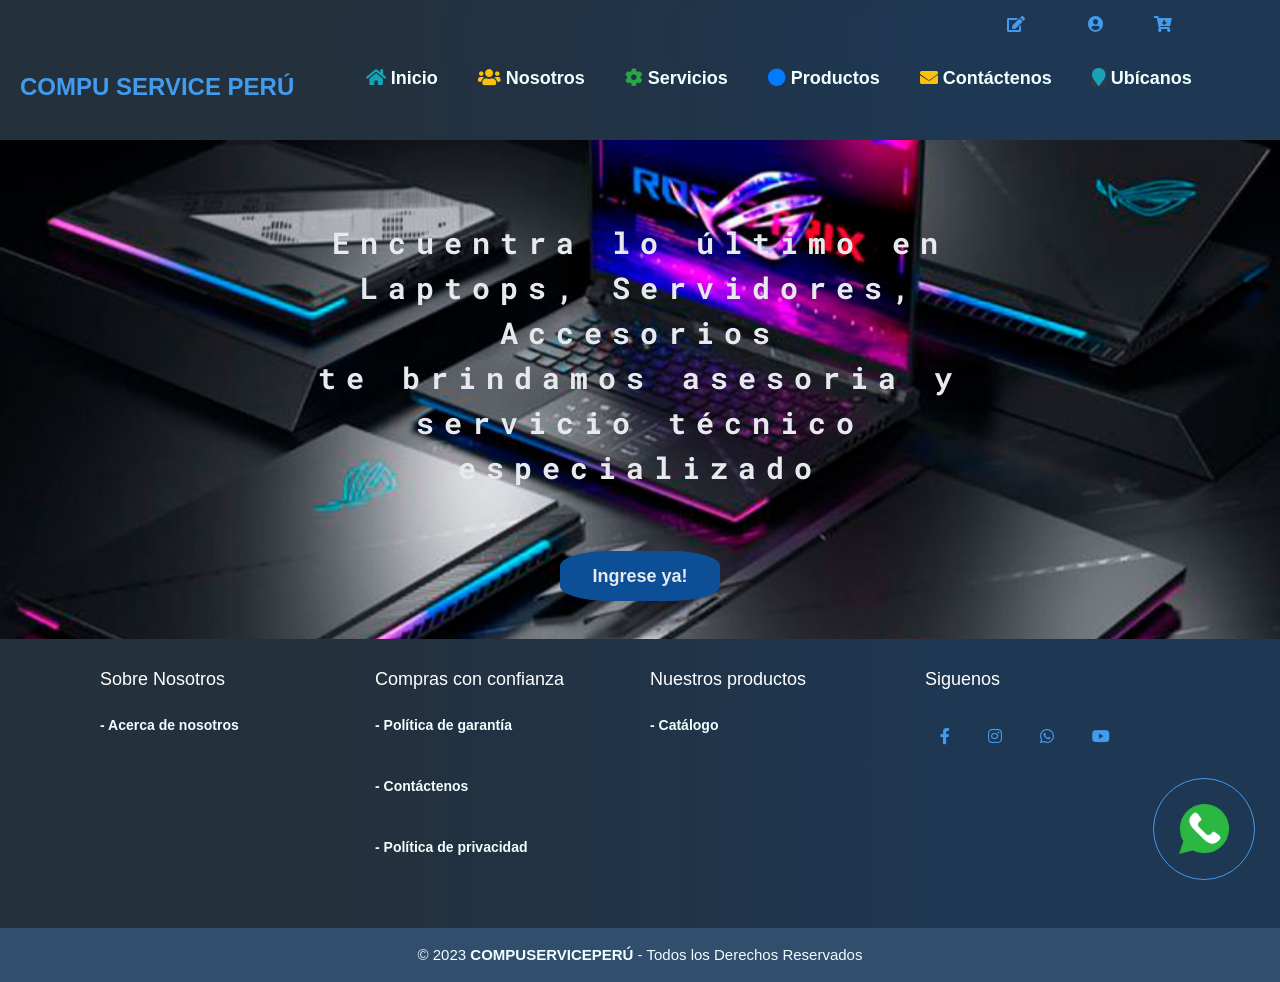
<file: index.html>
<!DOCTYPE html>
<html lang="en">
<head>
    <meta charset="UTF-8">    
    <meta name="viewport" content="width=device-width, initial-scale=1.0" shrink-to-fit="no" />
    <meta http-equiv="X-UA-Compatible" content="ie=edge">
        <!-- Bootstrap CSS -->
    <link rel="stylesheet" href="https://cdn.jsdelivr.net/npm/bootstrap@4.0.0/dist/css/bootstrap.min.css"
    integrity="sha384-Gn5384xqQ1aoWXA+058RXPxPg6fy4IWvTNh0E263XmFcJlSAwiGgFAW/dAiS6JXm" crossorigin="anonymous">
    <link rel="stylesheet" href="https://cdnjs.cloudflare.com/ajax/libs/font-awesome/4.7.0/css/font-awesome.min.css">
    <title>COMPUSERVICEPERÚ</title>
    <link rel="stylesheet" href="https://use.fontawesome.com/releases/v5.7.2/css/all.css" integrity="sha384-fnmOCqbTlWIlj8LyTjo7mOUStjsKC4pOpQbqyi7RrhN7udi9RwhKkMHpvLbHG9Sr" crossorigin="anonymous">
    <link rel="stylesheet" href="css/main.css">
    <link rel="stylesheet" href="css/stylefh.css">
    <link rel="stylesheet" href="css/font/flaticon.css">
</head>
<body >
    <header class="encabezado-pagina"> 
        <section class="header-icons-container">  
            <div class="icons">
                <div>  
                    <a href="registro.html"><span class="fa fa-pencil-square-o"></span></a>  
                    <h6>Registrate</h6>
                </div>              
                <div >
                    <a href="login.html"><span class="fa fa-user-circle"></span></a>     
                    <h6 >Ingresar</h6>
                </div>
                <div>   
                    <a href="carrito.html"><span class="fa fa-cart-arrow-down"></span></a> 
                    <h6>Carrito</h6>
                </div>                     
            </div>
        </section>         
        <section class="back">
            <div class="menu contenedor">                
               <a href="index.html" class="logo">COMPU SERVICE PERÚ</a>       
                <!--Empezamos con la edición-->
                <input type="checkbox" id="menu"/>
                <label for="menu">
                    <img src="img/menu1.png" class="menu-icono" alt="">
                </label>
                <!--Empezamos con la edición-->
                <nav class="navbar">
                    <ul>
                        <li><a href="index.html"><span class="fa fa-home text-info"></span> Inicio</a></li>  
                        <li><a href="AcercaDeNosotros.html"><span class="fa fa-users text-warning"></span> Nosotros</a></li>
                        <li><a href="servicios.html"><span class="fa fa-gear text-success"></span> Servicios</a></li>
                        <li><a href="productos.html"><span class="fa fa-circle text-primary"></span> Productos</a></li>
                        <li><a href="contactenos.html"><span class="fa fa-envelope text-warning"></span> Contáctenos</a></li>
                        <li><a href="ubicacion.html"><span class="fa fa-map-marker text-info bg-dark"></span> Ubícanos</a></li>
                    </ul>
                </nav>
                
            </div>
        </section>

    </header>
    <main class="home-main" >

        <section>
            <p class="home-main-text">Encuentra lo último en Laptops, Servidores, Accesorios<br> te brindamos asesoria y servicio técnico especializado</p>
            <a class="home-main-button" href="servicios.html">Ingrese ya!</a>
        </section>
	    <div class="whatsapp-boton">
            <a href="https://wa.me/941349964?text=Este%20es%20el%20exámen%20final%20CERTUS" target="_blank">
                <img class="whatsappboton" src="img/icono.png" alt="">
            </a>
        </div>

    </main>
    <!--INICIO DE FOOTER-->
    <footer class="pie-pagina"> <!--Encapsulamos todo lo que se pondra en el footer-->
        <div class="grupo-1">
            <div class="box">
                <h2>Sobre Nosotros</h2>
                <a href="AcercaDeNosotros.html"><p>- Acerca de nosotros</p></a>
            </div>
            <div class="box">
                <h2>Compras con confianza</h2>
                <a href=""><p>- Política de garantía</p></a>
                <a href="contactenos.html"><p>- Contáctenos</p></a>
                <a href=""><p>- Política de privacidad</p></a>
            </div>
            <div class="box">
                <h2>Nuestros productos</h2>
                <a href="servicios.html"><p>- Catálogo</p></a>
                
            </div>
            <div class="box">
                <h2>Siguenos</h2>
                <div class="red-social">
                    <a href="#"><span class="fab fa-facebook-f"></span></a>                
                    <a href="#"><span class="fab fa-instagram"></span></a>
                    <a href="https://wa.me/941349964?text=Este%20es%20el%20exámen%20final%20CERTUS" target="_blank"><span class="fab fa-whatsapp"></span></a>
                    <a href="video/compluplaza.mp4" target="_blank" ><span class="fab fa-youtube"></span></a>
                </div>
            </div>  
        </div>
        <div class="grupo-2">
            <small>&copy; 2023 <b>COMPUSERVICEPERÚ</b> - Todos los Derechos Reservados</small>
        </div>
    </footer>
    <!--FIN DE FOOTER-->

    <!-- Optional JavaScript -->
    <!-- jQuery first, then Popper.js, then Bootstrap JS -->
    <script src="https://code.jquery.com/jquery-3.2.1.slim.min.js"
        integrity="sha384-KJ3o2DKtIkvYIK3UENzmM7KCkRr/rE9/Qpg6aAZGJwFDMVNA/GpGFF93hXpG5KkN"
        crossorigin="anonymous"></script>
    <script src="https://cdn.jsdelivr.net/npm/popper.js@1.12.9/dist/umd/popper.min.js"
        integrity="sha384-ApNbgh9B+Y1QKtv3Rn7W3mgPxhU9K/ScQsAP7hUibX39j7fakFPskvXusvfa0b4Q"
        crossorigin="anonymous"></script>
    <script src="https://cdn.jsdelivr.net/npm/bootstrap@4.0.0/dist/js/bootstrap.min.js"
        integrity="sha384-JZR6Spejh4U02d8jOt6vLEHfe/JQGiRRSQQxSfFWpi1MquVdAyjUar5+76PVCmYl"
        crossorigin="anonymous"></script>

</body>
</html>
</file>
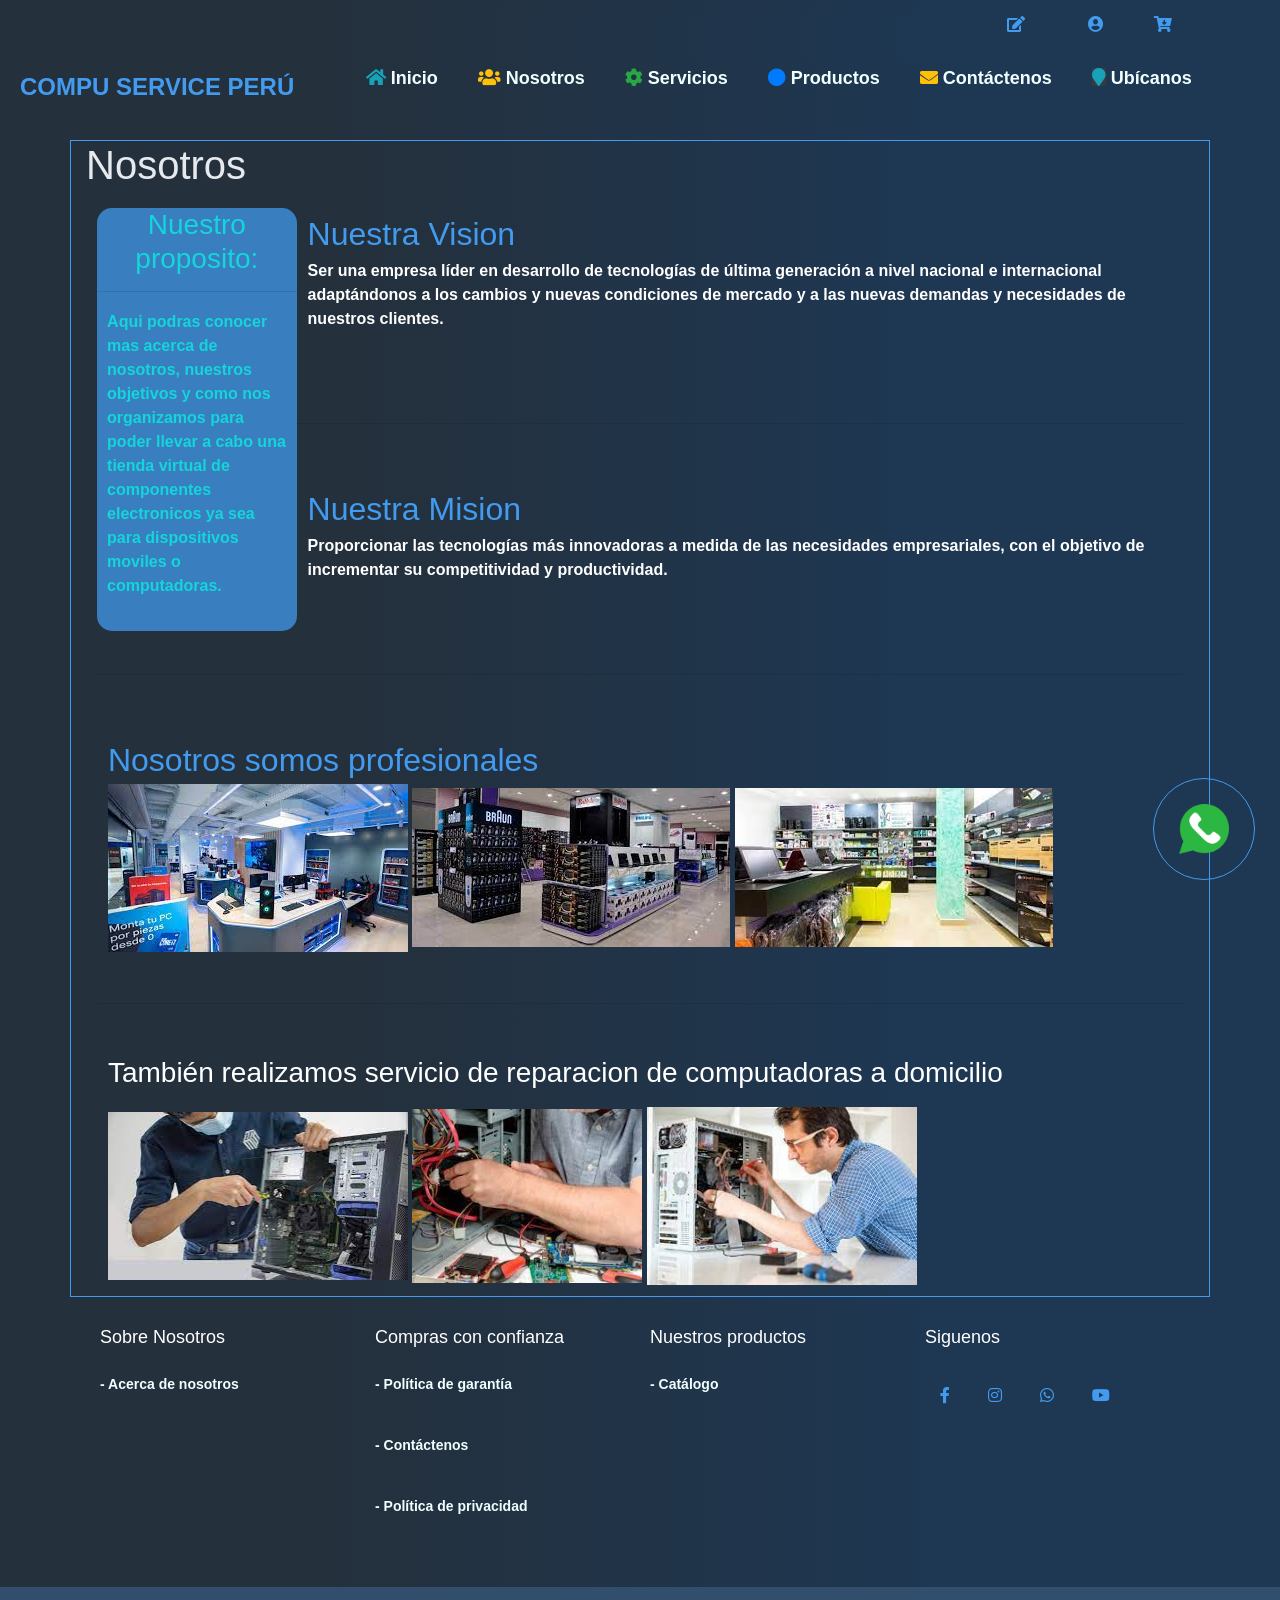
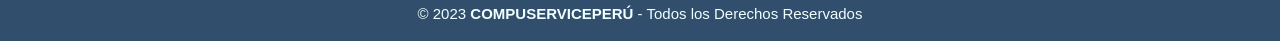
<file: AcercaDeNosotros.html>
<!DOCTYPE html>
<html lang="es">
<head>
    <title>CompuServicePeru-Acerca de nosotros</title>
    <meta charset="utf-8"/>
    <!-- Bootstrap CSS -->
    <link rel="stylesheet" href="https://cdn.jsdelivr.net/npm/bootstrap@4.0.0/dist/css/bootstrap.min.css"
    integrity="sha384-Gn5384xqQ1aoWXA+058RXPxPg6fy4IWvTNh0E263XmFcJlSAwiGgFAW/dAiS6JXm" crossorigin="anonymous">
    <link rel="stylesheet" href="https://cdnjs.cloudflare.com/ajax/libs/font-awesome/4.7.0/css/font-awesome.min.css">
    <link rel="stylesheet" href="https://use.fontawesome.com/releases/v5.7.2/css/all.css" integrity="sha384-fnmOCqbTlWIlj8LyTjo7mOUStjsKC4pOpQbqyi7RrhN7udi9RwhKkMHpvLbHG9Sr" crossorigin="anonymous">
    <link rel="stylesheet" href="css/main.css">
    <link rel="stylesheet" href="css/stylefh.css">
    <link rel="stylesheet" href="css/font/flaticon.css">
</head>
<body >
    <header class="encabezado-pagina"> 
        <section class="header-icons-container">  
            <div class="icons">
                <div>  
                    <a href="registro.html"><span class="fa fa-pencil-square-o"></span></a>  
                    <h6>Registrate</h6>
                </div>              
                <div >
                    <a href="login.html"><span class="fa fa-user-circle"></span></a>     
                    <h6 >Ingresar</h6>
                </div>
                <div>   
                    <a href="carrito.html"><span class="fa fa-cart-arrow-down"></span></a> 
                    <h6>Carrito</h6>
                </div>                     
            </div>
        </section>        
        <section class="back">
            <div class="menu contenedor">                
               <a href="#" class="logo">COMPU SERVICE PERÚ</a>                                  
               <input type="checkbox" id="menu"/>
               <label for="menu">
                   <img src="img/menu1.png" class="menu-icono" alt="">
               </label>
                <!--Empezamos con la edición-->
                <nav class="navbar">
                    <ul>
                        <li><a href="index.html"><span class="fa fa-home text-info"></span> Inicio</a></li>  
                        <li><a href="AcercaDeNosotros.html"><span class="fa fa-users text-warning"></span> Nosotros</a></li>
                        <li><a href="servicios.html"><span class="fa fa-gear text-success"></span> Servicios</a></li>
                        <li><a href="productos.html"><span class="fa fa-circle text-primary"></span> Productos</a></li>
                        <li><a href="contactenos.html"><span class="fa fa-envelope text-warning"></span> Contáctenos</a></li>
                        <li><a href="ubicacion.html"><span class="fa fa-map-marker text-info bg-dark"></span> Ubícanos</a></li>
                    </ul>
                </nav>
                
            </div>
        </section>
        
    </header>    
    
    <main >
    <div class="container">    
            <h1>Nosotros</h1>
            <aside>
                <h3 ><center>Nuestro proposito:</center></h3> 
                <hr>
                <div class="aviso">
                <p>Aqui podras conocer mas acerca de nosotros, nuestros objetivos y como nos organizamos para poder llevar a cabo una tienda virtual de componentes electronicos ya sea para dispositivos moviles o computadoras.</p>
                </div>
            </aside>
        <section class=".section">
            <article>
                <h2 class="titulonosotros">Nuestra Vision</h2>
                <div class="parrafonostros">
                    <p>Ser una empresa líder en desarrollo de tecnologías de última generación a nivel nacional e internacional adaptándonos a los cambios y nuevas condiciones de mercado y a las nuevas demandas y necesidades de nuestros clientes.</p>
                </div>
            </article>
            <BR>
            <HR>
            <BR>    
            <article>
                <h2 class="titulonosotros">Nuestra Mision</h2>
                <div class="parrafonostros">
                    <p>Proporcionar las tecnologías más innovadoras a medida de las necesidades empresariales, con el objetivo de incrementar su competitividad y productividad.</p>
                </div>
            </article>
            <BR>
                <HR>
                <BR>
        </section>

        <section class=".section">
            <article>
                <h2 class="titulonosotros">Nosotros somos profesionales</h2>
                <img src="fotos/imagen1.jpg">
                <img src="fotos/imagen2.jpg">
                <img src="fotos/imagen3.jpg">
            </article>
            <BR>
                <HR>
                <BR>
        </section>
        
        <section>
            <article>
                <div class="parrafonostros">
                    <h3>También realizamos servicio de reparacion de computadoras a domicilio</h3>
                </div>
                <img src="fotos/imagen4.jpg" width="300">
                <img src="fotos/imagen5.jpg" width="230">
                <img src="fotos/imagen6.jpg" width="270">
                <br>
                
            </article>
        </section>
    </div><!-- container --> 
    
    <div class="whatsapp-boton">
        <a href="https://wa.me/941349964?text=Este%20es%20el%20exámen%20final%20CERTUS" target="_blank">
            <img class="whatsappboton" src="img/icono.png" alt="">
        </a>
    </div>
</main>
    <footer class="pie-pagina"> <!--Encapsulamos todo lo que se pondra en el footer-->
        <div class="grupo-1">
            <div class="box">
                <h2>Sobre Nosotros</h2>
                <a href="AcercaDeNosotros.html"><p>- Acerca de nosotros</p></a>
            </div>
            <div class="box">
                <h2>Compras con confianza</h2>
                <a href=""><p>- Política de garantía</p></a>
                <a href="contactenos.html"><p>- Contáctenos</p></a>
                <a href=""><p>- Política de privacidad</p></a>
            </div>
            <div class="box">
                <h2>Nuestros productos</h2>
                <a href="servicios.html"><p>- Catálogo</p></a>
                
            </div>
            <div class="box">
                <h2>Siguenos</h2>
                <div class="red-social">
                    <a href="#"><span class="fab fa-facebook-f"></span></a>                
                    <a href="#"><span class="fab fa-instagram"></span></a>
                    <a href="https://wa.me/941349964?text=Este%20es%20el%20exámen%20final%20CERTUS" target="_blank"><span class="fab fa-whatsapp"></span></a>
                    <a href="video/compluplaza.mp4" target="_blank" ><span class="fab fa-youtube"></span></a>
                </div>
            </div>  
        </div>
        <div class="grupo-2">
            <small>&copy; 2023 <b>COMPUSERVICEPERÚ</b> - Todos los Derechos Reservados</small>
        </div>
    </footer>
        
        <!-- Optional JavaScript -->
    <!-- jQuery first, then Popper.js, then Bootstrap JS -->
    <script src="https://code.jquery.com/jquery-3.2.1.slim.min.js"
        integrity="sha384-KJ3o2DKtIkvYIK3UENzmM7KCkRr/rE9/Qpg6aAZGJwFDMVNA/GpGFF93hXpG5KkN"
        crossorigin="anonymous"></script>
    <script src="https://cdn.jsdelivr.net/npm/popper.js@1.12.9/dist/umd/popper.min.js"
        integrity="sha384-ApNbgh9B+Y1QKtv3Rn7W3mgPxhU9K/ScQsAP7hUibX39j7fakFPskvXusvfa0b4Q"
        crossorigin="anonymous"></script>
    <script src="https://cdn.jsdelivr.net/npm/bootstrap@4.0.0/dist/js/bootstrap.min.js"
        integrity="sha384-JZR6Spejh4U02d8jOt6vLEHfe/JQGiRRSQQxSfFWpi1MquVdAyjUar5+76PVCmYl"
        crossorigin="anonymous"></script>
</body>
</html>
</file>
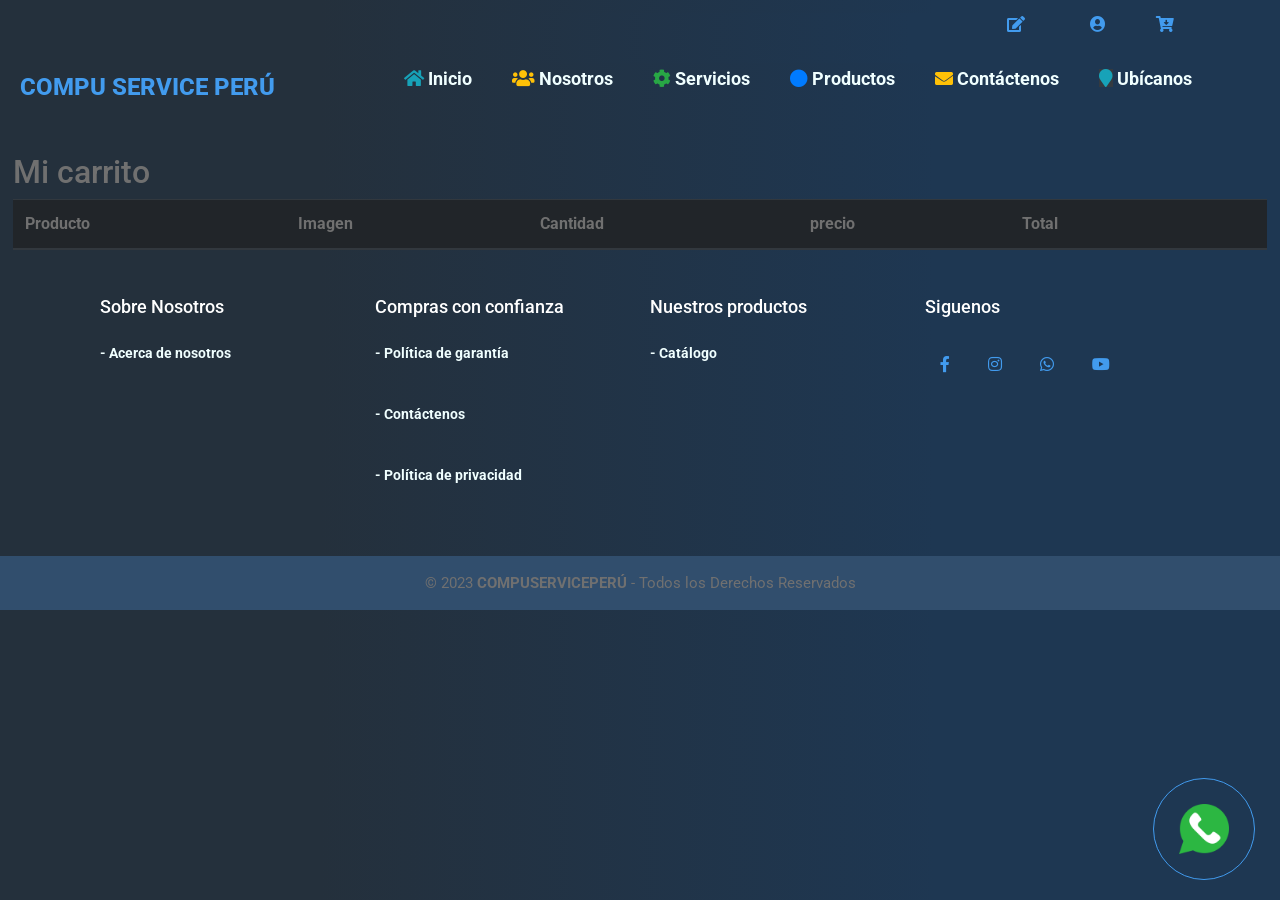
<file: carrito.html>
<!DOCTYPE html>
<html lang="en">
<head>
    <meta charset="UTF-8">
    <meta name="viewport" content="width=device-width, initial-scale=1.0">
    <meta http-equiv="X-UA-Compatible" content="ie=edge">
    <!-- Bootstrap CSS -->
    <link rel="stylesheet" href="https://cdn.jsdelivr.net/npm/bootstrap@4.0.0/dist/css/bootstrap.min.css"
    integrity="sha384-Gn5384xqQ1aoWXA+058RXPxPg6fy4IWvTNh0E263XmFcJlSAwiGgFAW/dAiS6JXm" crossorigin="anonymous">
    <link rel="stylesheet" href="https://cdnjs.cloudflare.com/ajax/libs/font-awesome/4.7.0/css/font-awesome.min.css">
    <title>COMPUSERVICEPERÚ</title>
    <link rel="stylesheet" href="https://use.fontawesome.com/releases/v5.7.2/css/all.css" integrity="sha384-fnmOCqbTlWIlj8LyTjo7mOUStjsKC4pOpQbqyi7RrhN7udi9RwhKkMHpvLbHG9Sr" crossorigin="anonymous">
    <link rel="stylesheet" href="css/main.css">
    <link rel="stylesheet" href="css/stylefh.css">
    <link rel="stylesheet" href="css/font/flaticon.css">
    <link rel="stylesheet" href="css/productos.css">
 

</head>
<body >   

    <header class="encabezado-pagina"> 
        <section class="header-icons-container">  
            <div class="icons">
                <div>  
                    <a href="registro.html"><span class="fa fa-pencil-square-o"></span></a>  
                    <h6>Registrate</h6>
                </div>              
                <div >
                    <a href="login.html"><span class="fa fa-user-circle"></span></a>     
                    <h6 >Ingresar</h6>
                </div>
                <div>   
                    <a href="carrito.html"><span class="fa fa-cart-arrow-down"></span></a> 
                    <h6>Carrito</h6>
                </div>                     
            </div>
        </section>        
        <section class="back">
            <div class="menu contenedor">                
               <a href="#" class="logo">COMPU SERVICE PERÚ</a>                                  
               <input type="checkbox" id="menu"/>
               <label for="menu">
                   <img src="img/menu1.png" class="menu-icono" alt="">
               </label>
                <!--Empezamos con la edición-->
                <nav class="navbar">
                    <ul>
                        <li><a href="index.html"><span class="fa fa-home text-info"></span> Inicio</a></li>  
                        <li><a href="AcercaDeNosotros.html"><span class="fa fa-users text-warning"></span> Nosotros</a></li>
                        <li><a href="servicios.html"><span class="fa fa-gear text-success"></span> Servicios</a></li>
                        <li><a href="productos.html"><span class="fa fa-circle text-primary"></span> Productos</a></li>
                        <li><a href="contactenos.html"><span class="fa fa-envelope text-warning"></span> Contáctenos</a></li>
                        <li><a href="ubicacion.html"><span class="fa fa-map-marker text-info bg-dark"></span> Ubícanos</a></li>
                    </ul>
                </nav>
                
            </div>
        </section>
        
    </header>

    <!--FIN DE HEADER-->

    <main >        		
        
        <section class="carrito">    
            <h2>Mi carrito</h2>
            
            <table class="table table-striped table-dark">
                <thead>
                    <tr>
                        <th>Producto</th>
                        <th>Imagen</th>
                        <th>Cantidad</th>
                        <th>precio</th>
                        <th>Total</th>
                        <th></th>
                    </tr>
                </thead>
                <tbody id="Producto-list">
    
                </tbody>
            </table>

        </section>


	    <div class="whatsapp-boton">
            <a href="https://wa.me/941349964?text=Este%20es%20el%20exámen%20final%20CERTUS" target="_blank">
                <img class="whatsappboton" src="img/icono.png" alt="">
            </a>
        </div>
    </main>
    <!--INICIO DE FOOTER-->
    <footer class="pie-pagina"> <!--Encapsulamos todo lo que se pondra en el footer-->
        <div class="grupo-1">
            <div class="box">
                <h2>Sobre Nosotros</h2>
                <a href="AcercaDeNosotros.html"><p>- Acerca de nosotros</p></a>
            </div>
            <div class="box">
                <h2>Compras con confianza</h2>
                <a href=""><p>- Política de garantía</p></a>
                <a href="contactenos.html"><p>- Contáctenos</p></a>
                <a href=""><p>- Política de privacidad</p></a>
            </div>
            <div class="box">
                <h2>Nuestros productos</h2>
                <a href="servicios.html"><p>- Catálogo</p></a>
                
            </div>
            <div class="box">
                <h2>Siguenos</h2>
                <div class="red-social">
                    <a href="#"><span class="fab fa-facebook-f"></span></a>                
                    <a href="#"><span class="fab fa-instagram"></span></a>
                    <a href="https://wa.me/941349964?text=Este%20es%20el%20exámen%20final%20CERTUS" target="_blank"><span class="fab fa-whatsapp"></span></a>
                    <a href="video/compluplaza.mp4" target="_blank" ><span class="fab fa-youtube"></span></a>
                </div>
            </div>  
    
    
    
    
        </div>
        <div class="grupo-2">
            <small>&copy; 2023 <b>COMPUSERVICEPERÚ</b> - Todos los Derechos Reservados</small>
        </div>
    </footer>
    <!--FIN DE FOOTER-->
        <!-- Optional JavaScript -->
    <!-- jQuery first, then Popper.js, then Bootstrap JS -->
    <script src="https://code.jquery.com/jquery-3.2.1.slim.min.js"
        integrity="sha384-KJ3o2DKtIkvYIK3UENzmM7KCkRr/rE9/Qpg6aAZGJwFDMVNA/GpGFF93hXpG5KkN"
        crossorigin="anonymous"></script>
    <script src="https://cdn.jsdelivr.net/npm/popper.js@1.12.9/dist/umd/popper.min.js"
        integrity="sha384-ApNbgh9B+Y1QKtv3Rn7W3mgPxhU9K/ScQsAP7hUibX39j7fakFPskvXusvfa0b4Q"
        crossorigin="anonymous"></script>
    <script src="https://cdn.jsdelivr.net/npm/bootstrap@4.0.0/dist/js/bootstrap.min.js"
        integrity="sha384-JZR6Spejh4U02d8jOt6vLEHfe/JQGiRRSQQxSfFWpi1MquVdAyjUar5+76PVCmYl"
        crossorigin="anonymous"></script>
    
    <script src="js/listarCarrito.js"></script>
    
</body>

</html>
</file>
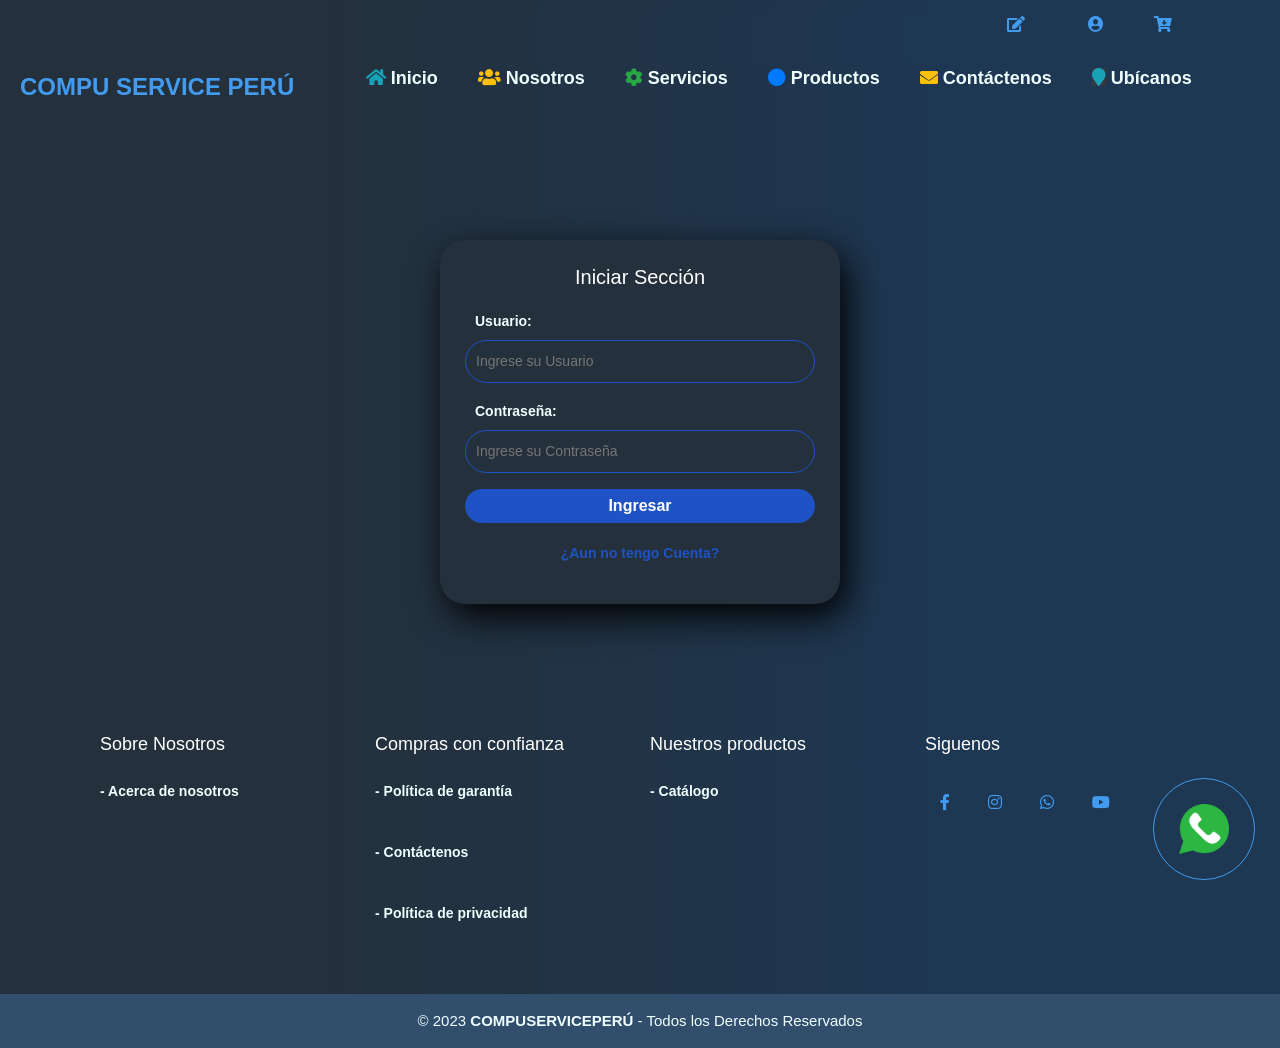
<file: login.html>
<!DOCTYPE html>
<html lang="en">
<head>
    <meta charset="UTF-8">
    <meta name="viewport" content="width=device-width, initial-scale=1.0">
    <meta http-equiv="X-UA-Compatible" content="ie=edge">
    <!-- Bootstrap CSS -->
    <link rel="stylesheet" href="https://cdn.jsdelivr.net/npm/bootstrap@4.0.0/dist/css/bootstrap.min.css"
    integrity="sha384-Gn5384xqQ1aoWXA+058RXPxPg6fy4IWvTNh0E263XmFcJlSAwiGgFAW/dAiS6JXm" crossorigin="anonymous">
    <link rel="stylesheet" href="https://cdnjs.cloudflare.com/ajax/libs/font-awesome/4.7.0/css/font-awesome.min.css">
    <title>COMPUSERVICEPERÚ</title>
    <link rel="stylesheet" href="https://use.fontawesome.com/releases/v5.7.2/css/all.css" integrity="sha384-fnmOCqbTlWIlj8LyTjo7mOUStjsKC4pOpQbqyi7RrhN7udi9RwhKkMHpvLbHG9Sr" crossorigin="anonymous">
    <link rel="stylesheet" href="css/main.css">
    <link rel="stylesheet" href="css/stylefh.css">
    <link rel="stylesheet" href="css/registro.css">
    <link rel="stylesheet" href="css/font/flaticon.css">


</head>
<body >   

    <header class="encabezado-pagina"> 
        <section class="header-icons-container">  
            <div class="icons">
                <div>  
                    <a href="registro.html"><span class="fa fa-pencil-square-o"></span></a>  
                    <h6>Registrate</h6>
                </div>              
                <div >
                    <a href="login.html"><span class="fa fa-user-circle"></span></a>     
                    <h6 >Ingresar</h6>
                </div>
                <div>   
                    <a href="carrito.html"><span class="fa fa-cart-arrow-down"></span></a> 
                    <h6>Carrito</h6>
                </div>                     
            </div>
        </section>      
        <section class="back">
            <div class="menu contenedor">                
               <a href="#" class="logo">COMPU SERVICE PERÚ</a>                                  
               <input type="checkbox" id="menu"/>
               <label for="menu">
                   <img src="img/menu1.png" class="menu-icono" alt="">
               </label>
                <!--Empezamos con la edición-->
                <nav class="navbar">
                    <ul>
                        <li><a href="index.html"><span class="fa fa-home text-info"></span> Inicio</a></li>  
                        <li><a href="AcercaDeNosotros.html"><span class="fa fa-users text-warning"></span> Nosotros</a></li>
                        <li><a href="servicios.html"><span class="fa fa-gear text-success"></span> Servicios</a></li>
                        <li><a href="productos.html"><span class="fa fa-circle text-primary"></span> Productos</a></li>
                        <li><a href="contactenos.html"><span class="fa fa-envelope text-warning"></span> Contáctenos</a></li>
                        <li><a href="ubicacion.html"><span class="fa fa-map-marker text-info bg-dark"></span> Ubícanos</a></li>
                    </ul>
                </nav>
                
            </div>
        </section>
        
    </header>

    <!--FIN DE HEADER-->

    <main >        	

   <form id="formulario" class="form-register">
            <h4>Iniciar Sección</h4>

            <!--USUARIO-->
            <div class="formulario__grupo" id="grupo__usuario">
                <label for="usuario" class="txtEncabezado">Usuario:</label>
                <div>
                    <input class="cajastxt" type="text" name="usuario" id="usuario" placeholder="Ingrese su Usuario">
					<i class="formulario__validacion-estado fas fa-times-circle"></i>
                </div>
				<p class="formulario__input-error">Ingresar 4 a 16 dígitos, solo acepta números y letras</p>
            </div>
            <!--FIN USUARIO-->

            <!--INICIO CONTRASEÑA-->
			<div class="formulario__grupo" id="grupo__password">
                <label for="password" class="txtEncabezado">Contraseña:</label>
                <div class="formulario__grupo-input">
                    <input class="cajastxt" type="password" name="password" id="password" placeholder="Ingrese su Contraseña">
                    <i class="formulario__validacion-estado fas fa-times-circle"></i>
                </div>
				<p class="formulario__input-error">La contraseña tiene que ser de 4 a 12 dígitos.</p>
            </div>
            <!-- FIN  CONTRASEÑA-->

            <!---->
            <input type="submit" id="button" class="boton" value="Ingresar">
            <div id="error"></div>
            <p><a href="registro.html">¿Aun no tengo Cuenta?</a></p>
        </form>
     
        
    <div class="whatsapp-boton">
        <a href="https://wa.me/941349964?text=Este%20es%20el%20exámen%20final%20CERTUS" target="_blank">
            <img class="whatsappboton" src="img/icono.png" alt="">
        </a>
    </div>
    </main>
    <!--INICIO DE FOOTER-->
    <footer class="pie-pagina"> <!--Encapsulamos todo lo que se pondra en el footer-->
        <div class="grupo-1">
            <div class="box">
                <h2>Sobre Nosotros</h2>
                <a href="AcercaDeNosotros.html"><p>- Acerca de nosotros</p></a>
            </div>
            <div class="box">
                <h2>Compras con confianza</h2>
                <a href=""><p>- Política de garantía</p></a>
                <a href="contactenos.html"><p>- Contáctenos</p></a>
                <a href=""><p>- Política de privacidad</p></a>
            </div>
            <div class="box">
                <h2>Nuestros productos</h2>
                <a href="servicios.html"><p>- Catálogo</p></a>
                
            </div>
            <div class="box">
                <h2>Siguenos</h2>
                <div class="red-social">
                    <a href="#"><span class="fab fa-facebook-f"></span></a>                
                    <a href="#"><span class="fab fa-instagram"></span></a>
                    <a href="https://wa.me/941349964?text=Este%20es%20el%20exámen%20final%20CERTUS" target="_blank"><span class="fab fa-whatsapp"></span></a>
                    <a href="video/compluplaza.mp4" target="_blank" ><span class="fab fa-youtube"></span></a>
                </div>
            </div>  
    
    
    
    
        </div>
        <div class="grupo-2">
            <small>&copy; 2023 <b>COMPUSERVICEPERÚ</b> - Todos los Derechos Reservados</small>
        </div>
    </footer>
    <!--FIN DE FOOTER-->
        <!-- Optional JavaScript -->
    <!-- jQuery first, then Popper.js, then Bootstrap JS -->
    <script src="https://code.jquery.com/jquery-3.2.1.slim.min.js"
        integrity="sha384-KJ3o2DKtIkvYIK3UENzmM7KCkRr/rE9/Qpg6aAZGJwFDMVNA/GpGFF93hXpG5KkN"
        crossorigin="anonymous"></script>
    <script src="https://cdn.jsdelivr.net/npm/popper.js@1.12.9/dist/umd/popper.min.js"
        integrity="sha384-ApNbgh9B+Y1QKtv3Rn7W3mgPxhU9K/ScQsAP7hUibX39j7fakFPskvXusvfa0b4Q"
        crossorigin="anonymous"></script>
    <script src="https://cdn.jsdelivr.net/npm/bootstrap@4.0.0/dist/js/bootstrap.min.js"
        integrity="sha384-JZR6Spejh4U02d8jOt6vLEHfe/JQGiRRSQQxSfFWpi1MquVdAyjUar5+76PVCmYl"
        crossorigin="anonymous"></script>

        
        
        <script async type="text/javascript" src="js/validacion.js"></script>
</body>

</html>
</file>
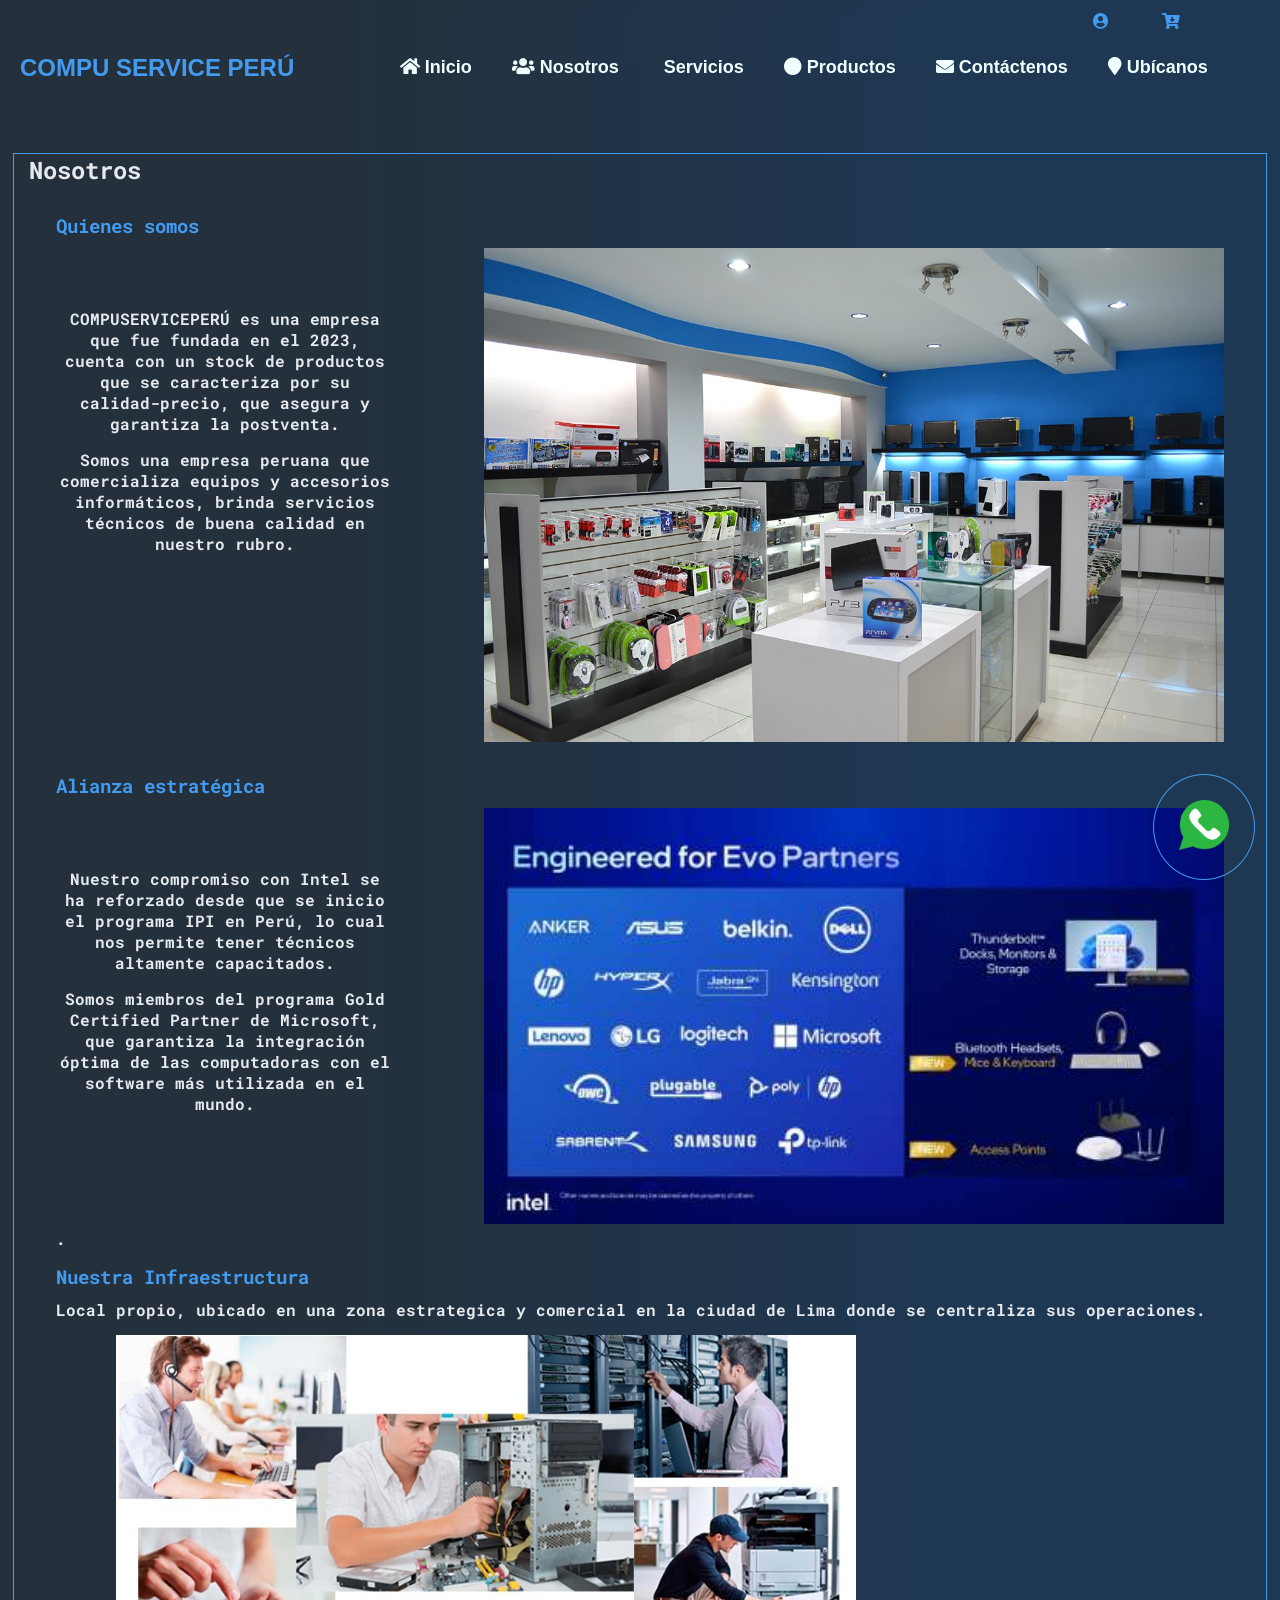
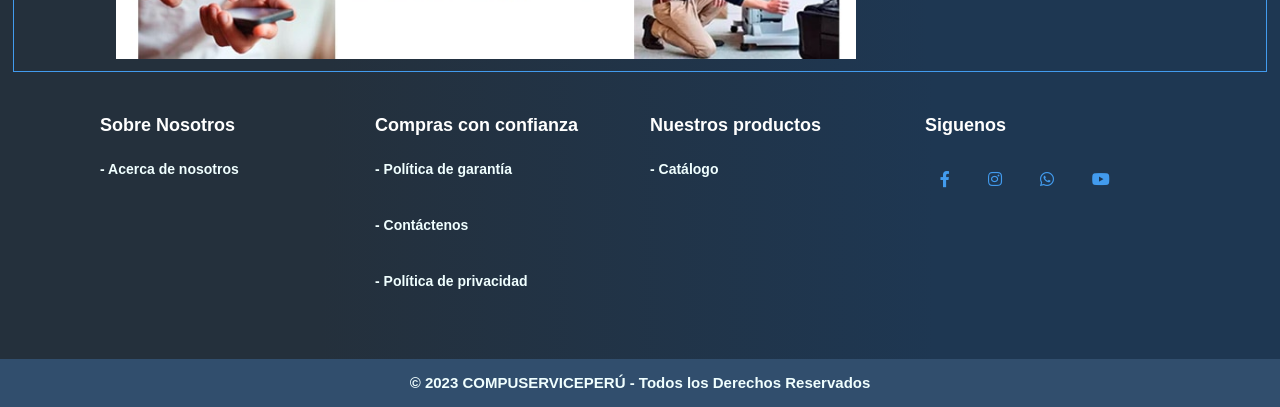
<file: masNosotros.html>
<!DOCTYPE html>
<html lang="en">
<head>
    <meta charset="UTF-8">
    <meta name="viewport" content="width=device-width, initial-scale=1.0">
    <meta http-equiv="X-UA-Compatible" content="ie=edge">
    <title>COMPUSERVICEPERÚ</title>
    <link rel="stylesheet" href="https://use.fontawesome.com/releases/v5.7.2/css/all.css" integrity="sha384-fnmOCqbTlWIlj8LyTjo7mOUStjsKC4pOpQbqyi7RrhN7udi9RwhKkMHpvLbHG9Sr" crossorigin="anonymous">
    <link rel="stylesheet" href="css/main.css">
    <link rel="stylesheet" href="css/stylefh.css">
    <link rel="stylesheet" href="css/font/flaticon.css">
</head>
<body class="cuerpomovible">   

    <header class="encabezado-pagina"> 
        <section class="header-icons-container">  
            <div class="icons">
                <div>  
                    <a href="registro.html"><span class="fa fa-pencil-square-o"></span></a>  
                    <h6>Registrate</h6>
                </div>              
                <div >
                    <a href="login.html"><span class="fa fa-user-circle"></span></a>     
                    <h6 >Ingresar</h6>
                </div>
                <div>   
                    <a href="carrito.html"><span class="fa fa-cart-arrow-down"></span></a> 
                    <h6>Carrito</h6>
                </div>                     
            </div>
        </section>   
        <section class="back">
            <div class="menu contenedor">                
               <a href="#" class="logo">COMPU SERVICE PERÚ</a>                                  
               <input type="checkbox" id="menu"/>
               <label for="menu">
                   <img src="img/menu1.png" class="menu-icono" alt="">
               </label>
                <!--Empezamos con la edición-->
                <nav class="navbar">
                    <ul>
                        <li><a href="index.html"><span class="fa fa-home text-info"></span> Inicio</a></li>  
                        <li><a href="AcercaDeNosotros.html"><span class="fa fa-users text-warning"></span> Nosotros</a></li>
                        <li><a href="servicios.html"><span class="fa fa-gear text-success"></span> Servicios</a></li>
                        <li><a href="productos.html"><span class="fa fa-circle text-primary"></span> Productos</a></li>
                        <li><a href="contactenos.html"><span class="fa fa-envelope text-warning"></span> Contáctenos</a></li>
                        <li><a href="ubicacion.html"><span class="fa fa-map-marker text-info bg-dark"></span> Ubícanos</a></li>
                    </ul>
                </nav>
                
            </div>
        </section>
        
    </header>

    <!--FIN DE HEADER-->

    <main >

        <section id="empresa">
            <div class="container">
                <h1>Nosotros</h1>
                
                    
                    
                    <article class="col col-50 col-centrado-vertical">
                        <h3 class="titulonosotros">Quienes somos</h3>
                        <div class="row">
                            <div class="col">
                                <div class="parrafo">
                                    <p>COMPUSERVICEPERÚ es una empresa que fue fundada en el 2023, cuenta con un stock de productos que se caracteriza por su calidad-precio, que asegura y garantiza la postventa.</p>
                                    <p>Somos una empresa peruana que comercializa equipos y accesorios informáticos, brinda servicios técnicos de buena calidad en nuestro rubro.</p>
                                </div>
                                </div>
                            <div class="col">
                                <img src="img/nosostros1.jpg" alt="COMPUSERVICEPERÚ" class="img-responsive">                        
                            </div>
                            

                            
                        </div>                                    
       
                    </article>
                    
                    
                    
                    <article class="col col-50 col-centrado-vertical">
                        <h3 class="titulonosotros">Alianza estratégica</h3>
                        <div class="row">
                            <div class="col">
                                <div class="parrafo">
                                    <p>Nuestro compromiso con Intel se ha reforzado desde que se inicio el programa IPI en Perú, lo cual nos permite tener técnicos altamente capacitados.</p>
                                    <p>Somos miembros del programa Gold Certified Partner de Microsoft, que garantiza la integración óptima de las computadoras con el software más utilizada en el mundo.</p>                                                
                                </div>
                            </div>    
                            <div class="col">
                                <img src="img/nosostros3.jpg" alt="Socios estratégicos" class="img-responsive">
                            </div>    
                        </div>

                .       <h3 class="titulonosotros">Nuestra Infraestructura</h3>
                        <p>Local propio, ubicado en una zona estrategica y comercial en la ciudad de Lima donde se centraliza sus operaciones. <br></p>    
                        <img src="img/infraestructura.jpg" alt="local y empleados" class="img-responsive">
                    </article>
                
                    
                
            </div><!-- container -->
        </section><!-- empresa -->
	    <div class="whatsapp-boton">
            <a href="https://wa.me/941349964?text=Este%20es%20el%20exámen%20final%20CERTUS" target="_blank">
                <img class="whatsappboton" src="img/icono.png" alt="">
            </a>
        </div>
    </main>
    <!--INICIO DE FOOTER-->
    <footer class="pie-pagina"> <!--Encapsulamos todo lo que se pondra en el footer-->
        <div class="grupo-1">
            <div class="box">
                <h2>Sobre Nosotros</h2>
                <a href="AcercaDeNosotros.html"><p>- Acerca de nosotros</p></a>
            </div>
            <div class="box">
                <h2>Compras con confianza</h2>
                <a href=""><p>- Política de garantía</p></a>
                <a href="contactenos.html"><p>- Contáctenos</p></a>
                <a href=""><p>- Política de privacidad</p></a>
            </div>
            <div class="box">
                <h2>Nuestros productos</h2>
                <a href="servicios.html"><p>- Catálogo</p></a>
                
            </div>
            <div class="box">
                <h2>Siguenos</h2>
                <div class="red-social">
                    <a href="#"><span class="fab fa-facebook-f"></span></a>                
                    <a href="#"><span class="fab fa-instagram"></span></a>
                    <a href="https://wa.me/941349964?text=Este%20es%20el%20exámen%20final%20CERTUS" target="_blank"><span class="fab fa-whatsapp"></span></a>
                    <a href="video/compluplaza.mp4" target="_blank" ><span class="fab fa-youtube"></span></a>
                </div>
            </div>  
    
    
    
    
        </div>
        <div class="grupo-2">
            <small>&copy; 2023 <b>COMPUSERVICEPERÚ</b> - Todos los Derechos Reservados</small>
        </div>
    </footer>
    <!--FIN DE FOOTER-->
</body>

</html>
</file>
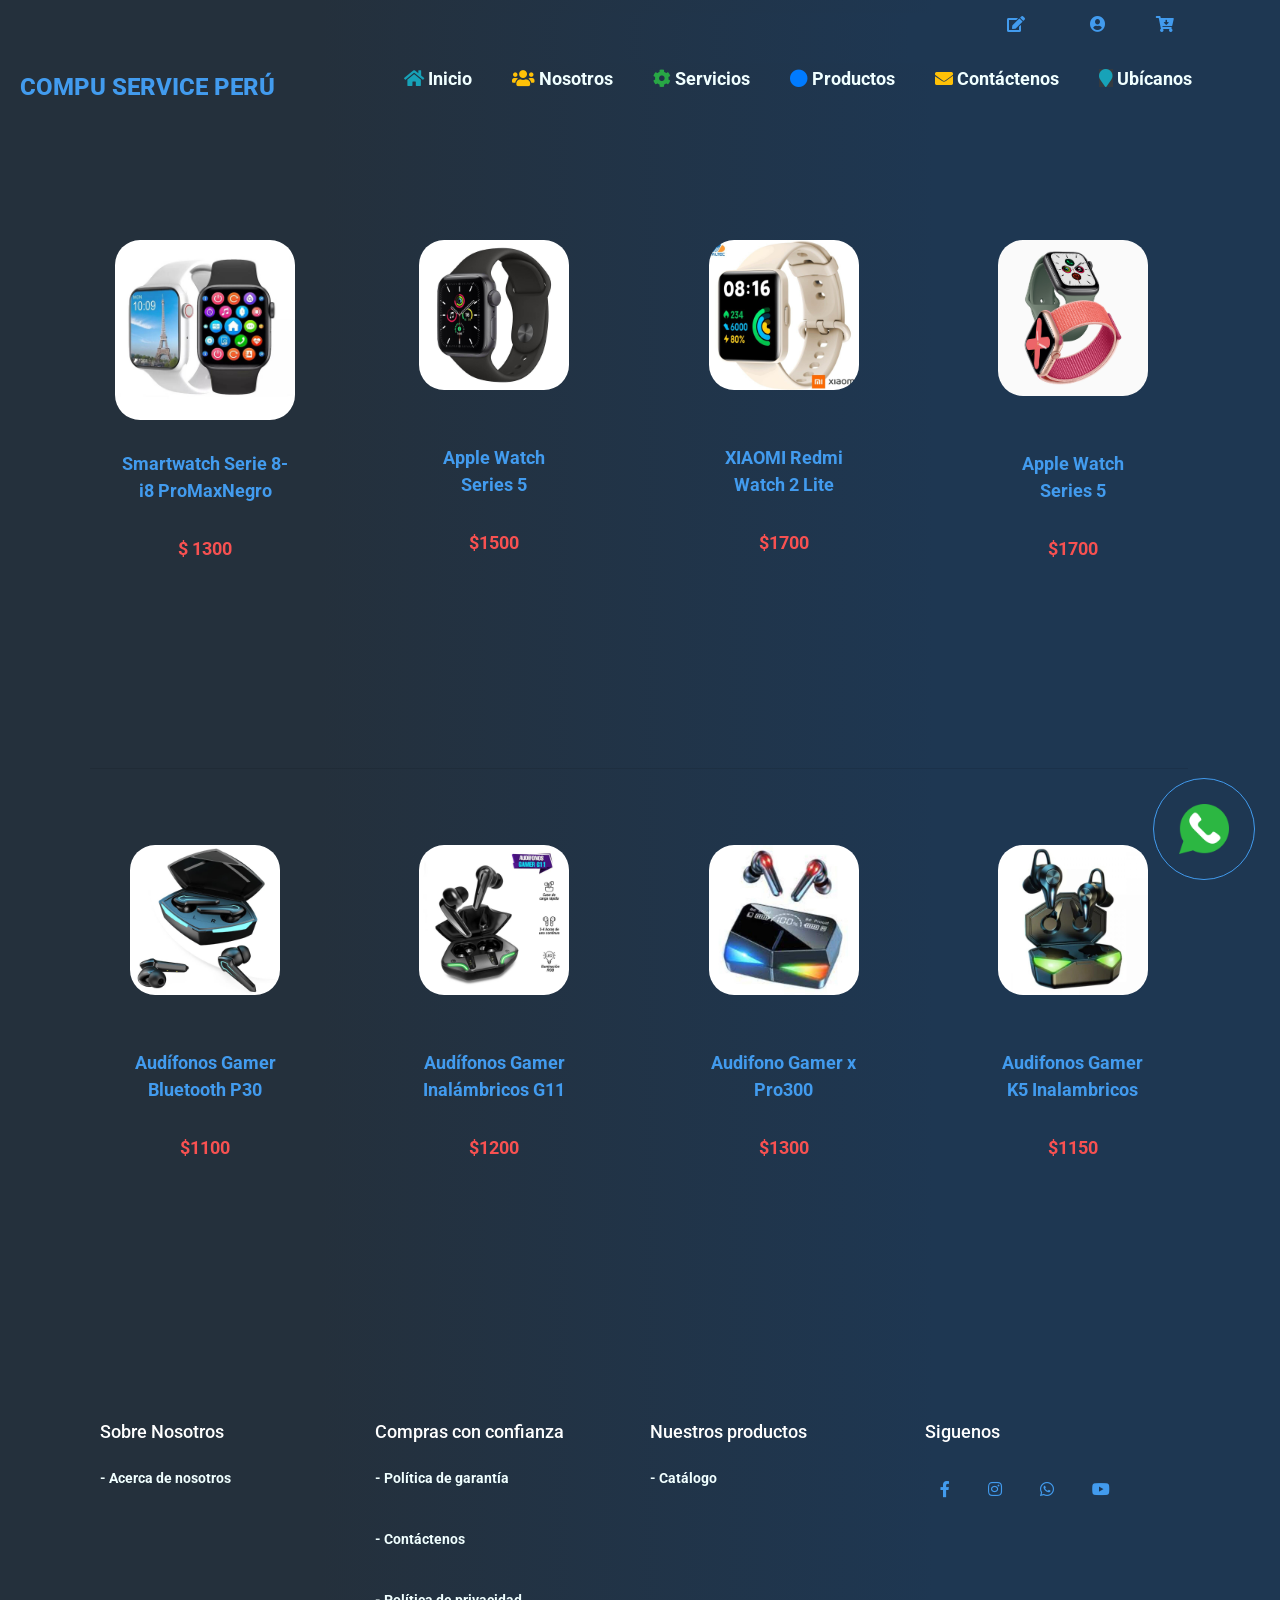
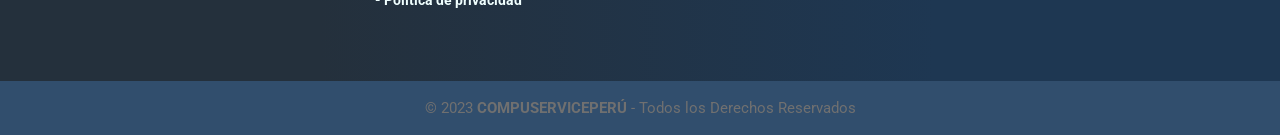
<file: productos.html>
<!DOCTYPE html>
<html lang="en">
<head>
    <meta charset="UTF-8">
    <meta name="viewport" content="width=device-width, initial-scale=1.0">
    <meta http-equiv="X-UA-Compatible" content="ie=edge">
    <!-- Bootstrap CSS -->
    <link rel="stylesheet" href="https://cdn.jsdelivr.net/npm/bootstrap@4.0.0/dist/css/bootstrap.min.css"
    integrity="sha384-Gn5384xqQ1aoWXA+058RXPxPg6fy4IWvTNh0E263XmFcJlSAwiGgFAW/dAiS6JXm" crossorigin="anonymous">
    <link rel="stylesheet" href="https://cdnjs.cloudflare.com/ajax/libs/font-awesome/4.7.0/css/font-awesome.min.css">
    <title>COMPUSERVICEPERÚ</title>
    <link rel="stylesheet" href="https://use.fontawesome.com/releases/v5.7.2/css/all.css" integrity="sha384-fnmOCqbTlWIlj8LyTjo7mOUStjsKC4pOpQbqyi7RrhN7udi9RwhKkMHpvLbHG9Sr" crossorigin="anonymous">
    <link rel="stylesheet" href="css/main.css">
    <link rel="stylesheet" href="css/stylefh.css">
    <link rel="stylesheet" href="css/font/flaticon.css">
    <link rel="stylesheet" href="css/productos.css">
 

</head>
<body >   

    <header class="encabezado-pagina"> 
        <section class="header-icons-container">  
            <div class="icons">
                <div>  
                    <a href="registro.html"><span class="fa fa-pencil-square-o"></span></a>  
                    <h6>Registrate</h6>
                </div>              
                <div >
                    <a href="login.html"><span class="fa fa-user-circle"></span></a>     
                    <h6 >Ingresar</h6>
                </div>
                <div>   
                    <a href="carrito.html"><span class="fa fa-cart-arrow-down"></span></a> 
                    <h6>Carrito</h6>
                </div>                     
            </div>
        </section>        
        <section class="back">
            <div class="menu contenedor">                
               <a href="#" class="logo">COMPU SERVICE PERÚ</a>                                  
               <input type="checkbox" id="menu"/>
               <label for="menu">
                   <img src="img/menu1.png" class="menu-icono" alt="">
               </label>
                <!--Empezamos con la edición-->
                <nav class="navbar">
                    <ul>
                        <li><a href="index.html"><span class="fa fa-home text-info"></span> Inicio</a></li>  
                        <li><a href="AcercaDeNosotros.html"><span class="fa fa-users text-warning"></span> Nosotros</a></li>
                        <li><a href="servicios.html"><span class="fa fa-gear text-success"></span> Servicios</a></li>
                        <li><a href="productos.html"><span class="fa fa-circle text-primary"></span> Productos</a></li>
                        <li><a href="contactenos.html"><span class="fa fa-envelope text-warning"></span> Contáctenos</a></li>
                        <li><a href="ubicacion.html"><span class="fa fa-map-marker text-info bg-dark"></span> Ubícanos</a></li>
                    </ul>
                </nav>
                
            </div>
        </section>
        
    </header>

    <!--FIN DE HEADER-->

    <main >        		

        <section class="contenido">
            <div class="mostrador" id="mostrador">
                <div class="fila" >
                    <div class="item" onclick="cargar(this)">
                        <div class="contenedor-foto" >
                            <div class="row">
                                <img src="img/productos/smartwatch1.jpg" alt="" >
                            </div>
                            <div class="row">
                                <p class="descripcion">Smartwatch Serie 8-i8 ProMaxNegro</p>    
                            </div>
                            
                            <span class="moneda">$</span> <span class="precio">1300</span>
                            
                        </div>

                    </div>
                    <div class="item" onclick="cargar(this)">
                        <div class="contenedor-foto">
                            <img src="img/productos/smartwatch2.jpg" alt="" ><br><br>
                            <p class="descripcion">Apple Watch Series 5</p>
                            <span class="moneda">$</span><span class="precio">1500</span>
                        </div>

                    </div>
                    <div class="item" onclick="cargar(this)">
                        <div class="contenedor-foto">
                            <img src="img/productos/smartwatch3.jpg" alt="" ><br><br>
                            <p class="descripcion">XIAOMI Redmi Watch 2 Lite</p>
                            <span class="moneda">$</span><span class="precio">1700</span>
                        </div>
                    </div>
                    <div class="item" onclick="cargar(this)">
                        <div class="contenedor-foto">
                            <img src="img/productos/smartwatch4.jpg" alt="" ><br><br>
                            <p class="descripcion"> Apple Watch Series 5</p>
                            <span class="moneda">$</span><span class="precio">1700</span>
                        </div>
                    </div>
                </div>  
                
                <br>
                <br><br><br><br><hr>
                <div class="fila" >

                    <div class="item" onclick="cargar(this)">
                        <div class="contenedor-foto">
                            <img src="img/productos/audiBluetooth.jpg" alt="" ><br><br>
                            <p class="descripcion">Audífonos Gamer Bluetooth P30</p>
                            <span class="moneda">$</span><span class="precio">1100</span>
                        </div>

                    </div>
                    <div class="item" onclick="cargar(this)">
                        <div class="contenedor-foto">
                            <img src="img/productos/audiBluetooth2.jpg" alt=""><br><br>
                            <p class="descripcion">Audífonos Gamer Inalámbricos G11</p>
                            <span class="moneda">$</span><span class="precio">1200</span>
                        </div>

                    </div>
                    <div class="item" onclick="cargar(this)">
                        <div class="contenedor-foto">
                            <img src="img/productos/audiBluetooth3.jpg" alt="" ><br><br>
                            <p class="descripcion">Audifono Gamer x Pro300</p>
                            <span class="moneda">$</span><span class="precio">1300</span>
                        </div>
                    </div>
                    <div class="item" onclick="cargar(this)">
                        <div class="contenedor-foto">
                            <img src="img/productos/audiBluetooth4.jpg" alt=""  ><br><br>
                            <p class="descripcion">Audifonos Gamer K5 Inalambricos</p>
                            <span class="moneda">$</span><span class="precio">1150</span>
                        </div>
                    </div>


                </div>
                <!-- <br>
                <br><br><br><br><hr>  -->
                
            </div>
            <div class="seleccion" id="seleccion">
                <div class="cerrar" onclick="cerrar()">
                    X
                </div>
                <div class="info">
                    <img src="img/productos/smartwatch1.jpg" alt="" id="img">
                    <h2 id="modelo"></h2>
                    <p class="descripcion" id="descripcion"></p>
                    <div class=         "row">
                    <span class="moneda">$</span><span class="precio" id="precio"></span>
                    </div>
                        <form id="Producto-form">

                            <input type="hidden"  id="nombreproducto">
                            <input type="hidden"  id="precioproducto">   
                            <input type="hidden"  id="imagenproducto">   
                            <div class="fila">
                                <div class="cantidad">
                                    <label for="cantidad">cantidad</label>
                                    <input type="text" value="1" id="cantidad">                                
                                </div>                                                        
                                                                    

                                <!--
                                    <div class="size">
                                        <label for="">SIZE</label>
                                        <select name="" id="">
                                            <option value="">40</option>
                                            <option value="">42</option>
                                            <option value="">44</option>
                                            <option value="">46</option>                                
                                        </select>
                                    </div>
                                
                                <button>AGREGAR AL CARRITO</button>
                                -->
                                <div>
                                    <input type="submit" value="AGREGAR AL CARRITO" class="botonsubmit">
                                </div>  
                            </div> 
                        </form>

                    
                </div>
            </div>

        </section>


	    <div class="whatsapp-boton">
            <a href="https://wa.me/941349964?text=Este%20es%20el%20exámen%20final%20CERTUS" target="_blank">
                <img class="whatsappboton" src="img/icono.png" alt="">
            </a>
        </div>
    </main>
    <br><br><br><br><br>
    <!--INICIO DE FOOTER-->
    <footer class="pie-pagina"> <!--Encapsulamos todo lo que se pondra en el footer-->
        <div class="grupo-1">
            <div class="box">
                <h2>Sobre Nosotros</h2>
                <a href="AcercaDeNosotros.html"><p>- Acerca de nosotros</p></a>
            </div>
            <div class="box">
                <h2>Compras con confianza</h2>
                <a href=""><p>- Política de garantía</p></a>
                <a href="contactenos.html"><p>- Contáctenos</p></a>
                <a href=""><p>- Política de privacidad</p></a>
            </div>
            <div class="box">
                <h2>Nuestros productos</h2>
                <a href="servicios.html"><p>- Catálogo</p></a>
                
            </div>
            <div class="box">
                <h2>Siguenos</h2>
                <div class="red-social">
                    <a href="#"><span class="fab fa-facebook-f"></span></a>                
                    <a href="#"><span class="fab fa-instagram"></span></a>
                    <a href="https://wa.me/941349964?text=Este%20es%20el%20exámen%20final%20CERTUS" target="_blank"><span class="fab fa-whatsapp"></span></a>
                    <a href="video/compluplaza.mp4" target="_blank" ><span class="fab fa-youtube"></span></a>
                </div>
            </div>  
    
    
    
    
        </div>
        <div class="grupo-2">
            <small>&copy; 2023 <b>COMPUSERVICEPERÚ</b> - Todos los Derechos Reservados</small>
        </div>
    </footer>
    <!--FIN DE FOOTER-->
        <!-- Optional JavaScript -->
    <!-- jQuery first, then Popper.js, then Bootstrap JS -->
    <script src="https://code.jquery.com/jquery-3.2.1.slim.min.js"
        integrity="sha384-KJ3o2DKtIkvYIK3UENzmM7KCkRr/rE9/Qpg6aAZGJwFDMVNA/GpGFF93hXpG5KkN"
        crossorigin="anonymous"></script>
    <script src="https://cdn.jsdelivr.net/npm/popper.js@1.12.9/dist/umd/popper.min.js"
        integrity="sha384-ApNbgh9B+Y1QKtv3Rn7W3mgPxhU9K/ScQsAP7hUibX39j7fakFPskvXusvfa0b4Q"
        crossorigin="anonymous"></script>
    <script src="https://cdn.jsdelivr.net/npm/bootstrap@4.0.0/dist/js/bootstrap.min.js"
        integrity="sha384-JZR6Spejh4U02d8jOt6vLEHfe/JQGiRRSQQxSfFWpi1MquVdAyjUar5+76PVCmYl"
        crossorigin="anonymous"></script>
    
    <script src="js/productos.js"></script>
    <script src="js/registroCarrito.js"></script>
    
    
</body>

</html>
</file>
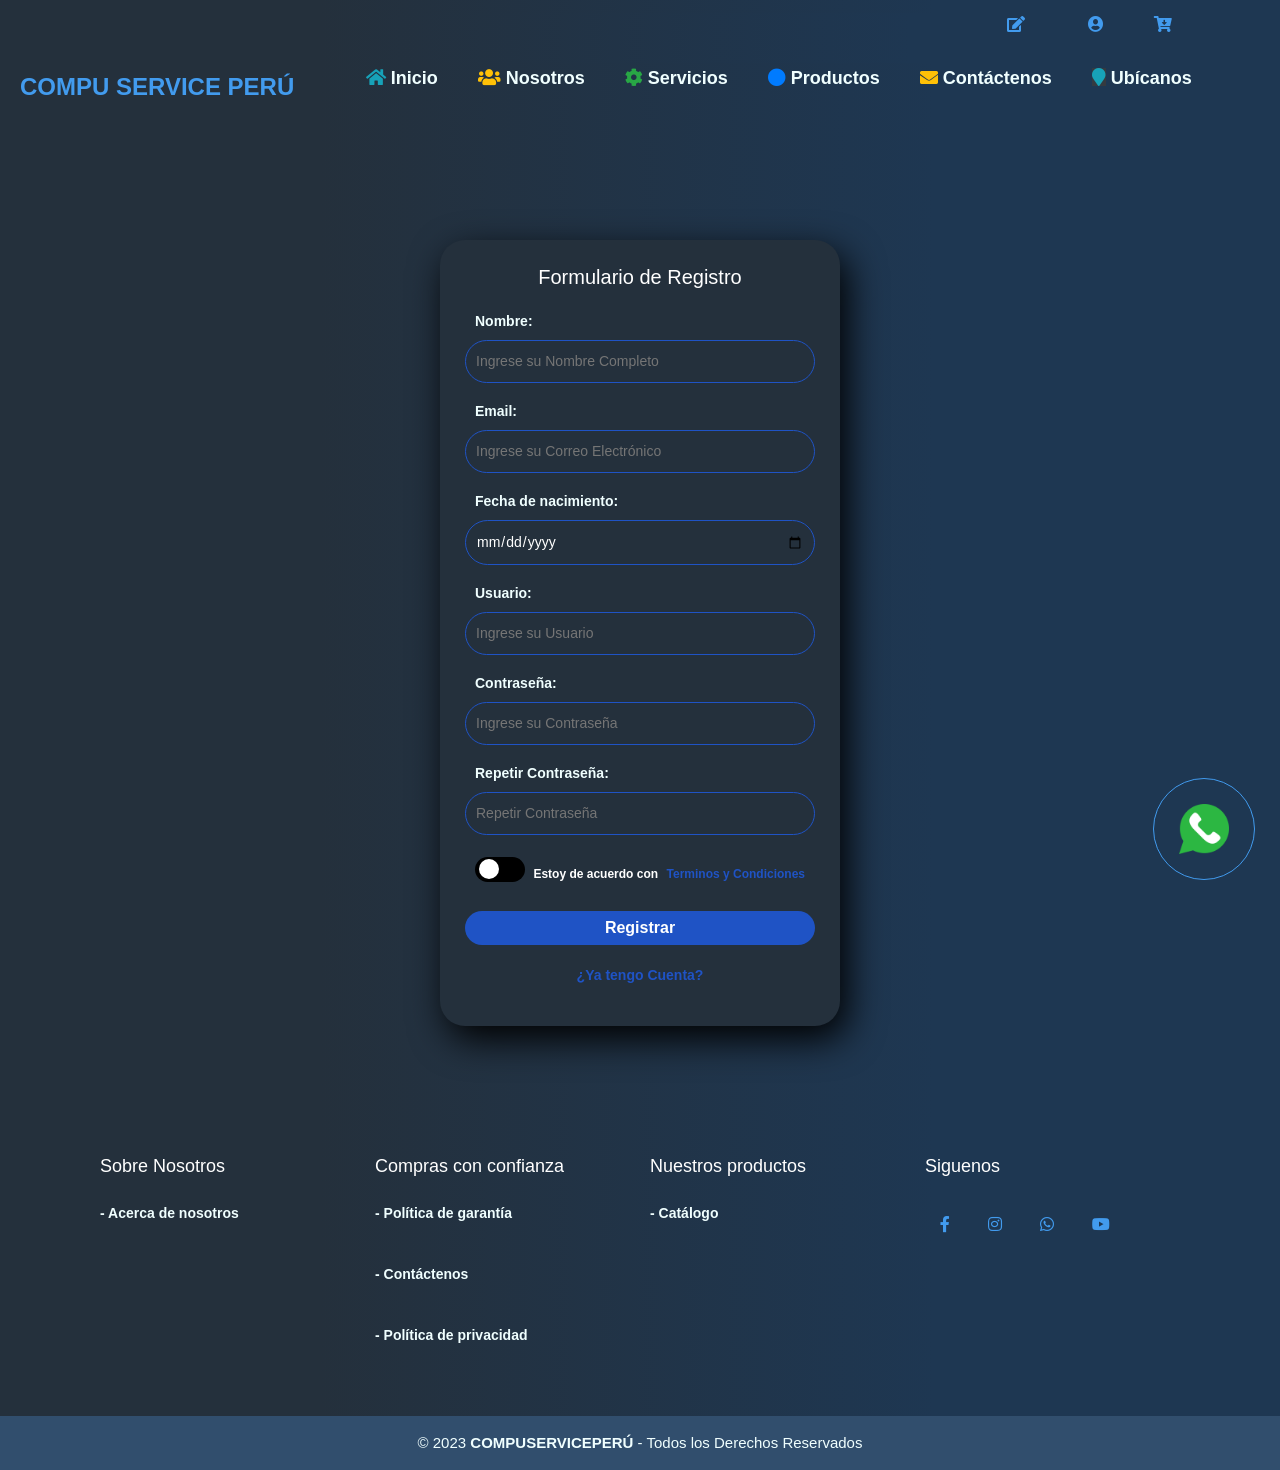
<file: registro.html>
<!DOCTYPE html>
<html lang="en">
<head>
    <meta charset="UTF-8">
    <meta http-equiv="X-UA-Compatible" content="IE=edge">
        <!-- Bootstrap CSS -->
        <link rel="stylesheet" href="https://cdn.jsdelivr.net/npm/bootstrap@4.0.0/dist/css/bootstrap.min.css"
        integrity="sha384-Gn5384xqQ1aoWXA+058RXPxPg6fy4IWvTNh0E263XmFcJlSAwiGgFAW/dAiS6JXm" crossorigin="anonymous">
        <link rel="stylesheet" href="https://cdnjs.cloudflare.com/ajax/libs/font-awesome/4.7.0/css/font-awesome.min.css">
        <title>COMPUSERVICEPERÚ</title>

        <link rel="stylesheet" href="https://use.fontawesome.com/releases/v5.7.2/css/all.css" integrity="sha384-fnmOCqbTlWIlj8LyTjo7mOUStjsKC4pOpQbqyi7RrhN7udi9RwhKkMHpvLbHG9Sr" crossorigin="anonymous">
        <link rel="stylesheet" href="css/main.css">
        <link rel="stylesheet" href="css/stylefh.css">
        <link rel="stylesheet" href="css/registro.css">
    <title>COMPUSERVICEPERÚ</title>
</head>
<body>
    <header class="encabezado-pagina"> 
        <section class="header-icons-container">  
            <div class="icons">
                <div>  
                    <a href="registro.html"><span class="fa fa-pencil-square-o"></span></a>  
                    <h6>Registrate</h6>
                </div>              
                <div >
                    <a href="login.html"><span class="fa fa-user-circle"></span></a>     
                    <h6 >Ingresar</h6>
                </div>
                <div>   
                    <a href="carrito.html"><span class="fa fa-cart-arrow-down"></span></a> 
                    <h6>Carrito</h6>
                </div>                     
            </div>
        </section>       
        <section class="back">
            <div class="menu contenedor">                
               <a href="#" class="logo">COMPU SERVICE PERÚ</a>                                  
               <input type="checkbox" id="menu"/>
               <label for="menu">
                   <img src="img/menu1.png" class="menu-icono" alt="">
               </label>
                <!--Empezamos con la edición-->
                <nav class="navbar">
                    <ul>
                        <li><a href="index.html"><span class="fa fa-home text-info"></span> Inicio</a></li>  
                        <li><a href="AcercaDeNosotros.html"><span class="fa fa-users text-warning"></span> Nosotros</a></li>
                        <li><a href="servicios.html"><span class="fa fa-gear text-success"></span> Servicios</a></li>
                        <li><a href="productos.html"><span class="fa fa-circle text-primary"></span> Productos</a></li>
                        <li><a href="contactenos.html"><span class="fa fa-envelope text-warning"></span> Contáctenos</a></li>
                        <li><a href="ubicacion.html"><span class="fa fa-map-marker text-info bg-dark"></span> Ubícanos</a></li>
                    </ul>
                </nav>
            </div>
        </section>
        
    </header>

    <main>
        <form id="formulario" class="form-register">
            <h4>Formulario de Registro</h4>
            <!--Nombre-->
            <div class="formulario__grupo" id="grupo__nombre">
                <label for="nombres" class="txtEncabezado">Nombre:</label>
                <div class="formulario__grupo-input">
                    <input class="cajastxt" type="text" name="nombres" id="nombres" placeholder="Ingrese su Nombre Completo">
                    <i class="formulario__validacion-estado fas fa-times-circle"></i>
                </div>
				<p class="formulario__input-error">Ingresar 4 a 40 dígitos y solo acepta letras.</p> 
            </div>

            <!--Email-->
            <div class="formulario__grupo" id="grupo__correo">
                <label for="email" class="txtEncabezado">Email:</label>
                <div class="formulario__grupo-input">
                    <input class="cajastxt" type="email" name="email" id="email" placeholder="Ingrese su Correo Electrónico">
					<i class="formulario__validacion-estado fas fa-times-circle"></i>
                </div>
				<p class="formulario__input-error">Correo incorrecto. Ejemplo:  correo@correo.com</p>
            </div>
            
            <!--FECHA DE NACIMIENTO-->
            <div class="formulario__grupo" id="grupo__fecha">    
                <label for="fecha" class="txtEncabezado">Fecha de nacimiento:</label>
                <div class="formulario__grupo-input">
                    <input class="cajastxt" type="date" name="fecha" id="fecha">
                    <i class="formulario__validacion-estado fas fa-times-circle"></i>                   
                </div>
				<p class="formulario__input-error">La fecha es incorrecta.</p>
            </div>
            <!--FIN FECHA DE NACIMIENTO-->

            <!--USUARIO-->
            <div class="formulario__grupo" id="grupo__usuario">
                <label for="usuario" class="txtEncabezado">Usuario:</label>
                <div>
                    <input class="cajastxt" type="text" name="usuario" id="usuario" placeholder="Ingrese su Usuario">
					<i class="formulario__validacion-estado fas fa-times-circle"></i>
                </div>
				<p class="formulario__input-error">Ingresar 4 a 16 dígitos, solo acepta números y letras</p>
            </div>
            <!--FIN USUARIO-->

            <!--INICIO CONTRASEÑA-->
			<div class="formulario__grupo" id="grupo__password">
                <label for="password" class="txtEncabezado">Contraseña:</label>
                <div class="formulario__grupo-input">
                    <input class="cajastxt" type="password" name="password" id="password" placeholder="Ingrese su Contraseña">
                    <i class="formulario__validacion-estado fas fa-times-circle"></i>
                </div>
				<p class="formulario__input-error">La contraseña tiene que ser de 4 a 12 dígitos.</p>
            </div>
            <!-- FIN  CONTRASEÑA-->

            <!-- INICIO  CONTRASEÑA 2-->
			<div class="formulario__grupo" id="grupo__password2">
                <label for="password2" class="txtEncabezado">Repetir Contraseña:</label>
                <div class="formulario__grupo-input">
                    <input class="cajastxt" type="password" name="password2" id="password2" placeholder="Repetir Contraseña">
                    <i class="formulario__validacion-estado fas fa-times-circle"></i>
                </div>
				<p class="formulario__input-error">La contraseña no es igual.</p>
            </div>
            <!-- FIN  CONTRASEÑA 2-->
            
            <!--Para indicar que el formulario no se ingreso correctamente-->
			<div class="formulario__mensaje" id="formulario__mensaje">
				<p><b>Error:</b> Por favor rellena el formulario correctamente. </p>
			</div>
            
            <!--<p> Estoy de acuerdo con <a href="#">Terminos y Condiciones</a></p>-->
            <!--btn para terminos y condiciones-->
            <div>
                <div class="boton-switch">
                    <p>
                        <input type="checkbox" id="terminos">
                        <label for="terminos" class="lbl-switch"></label>
                        Estoy de acuerdo con<a href="#">Terminos y Condiciones</a>
                    </p>
                </div>
            </div>
            <!--boton de registrar-->
            <button type="submit" id="button" class="boton">Registrar</button>
            <p><a href="login.html">¿Ya tengo Cuenta?</a></p>
            <!-- mensaje de que se envio correctamente-->
			<p class="formulario__mensaje-exito" id="formulario__mensaje-exito">Formulario enviado exitosamente!</p>
        </form>

        <div class="whatsapp-boton">
            <a href="https://wa.me/941349964?text=Este%20es%20el%20exámen%20final%20CERTUS" target="_blank">
                <img class="whatsappboton" src="img/icono.png" alt="">
            </a>
        </div>
    </main>

    <footer class="pie-pagina"> <!--Encapsulamos todo lo que se pondra en el footer-->
        <div class="grupo-1">
            <div class="box">
                <h2>Sobre Nosotros</h2>
                <a href="AcercaDeNosotros.html"><p>- Acerca de nosotros</p></a>
            </div>
            <div class="box">
                <h2>Compras con confianza</h2>
                <a href=""><p>- Política de garantía</p></a>
                <a href="contactenos.html"><p>- Contáctenos</p></a>
                <a href=""><p>- Política de privacidad</p></a>
            </div>
            <div class="box">
                <h2>Nuestros productos</h2>
                <a href="servicios.html"><p>- Catálogo</p></a>
                
            </div>
            <div class="box">
                <h2>Siguenos</h2>
                <div class="red-social">
                    <a href="#"><span class="fab fa-facebook-f"></span></a>                
                    <a href="#"><span class="fab fa-instagram"></span></a>
                    <a href="https://wa.me/941349964?text=Este%20es%20el%20exámen%20final%20CERTUS" target="_blank"><span class="fab fa-whatsapp"></span></a>
                    <a href="video/compluplaza.mp4" target="_blank" ><span class="fab fa-youtube"></span></a>
                </div>
            </div>  
    
    
    
    
        </div>
        <div class="grupo-2">
            <small>&copy; 2023 <b>COMPUSERVICEPERÚ</b> - Todos los Derechos Reservados</small>
        </div>
    </footer>
    <!--Llamos al js registro-->
    <script src="js/registro.js"></script>
</body>
</html>
</file>
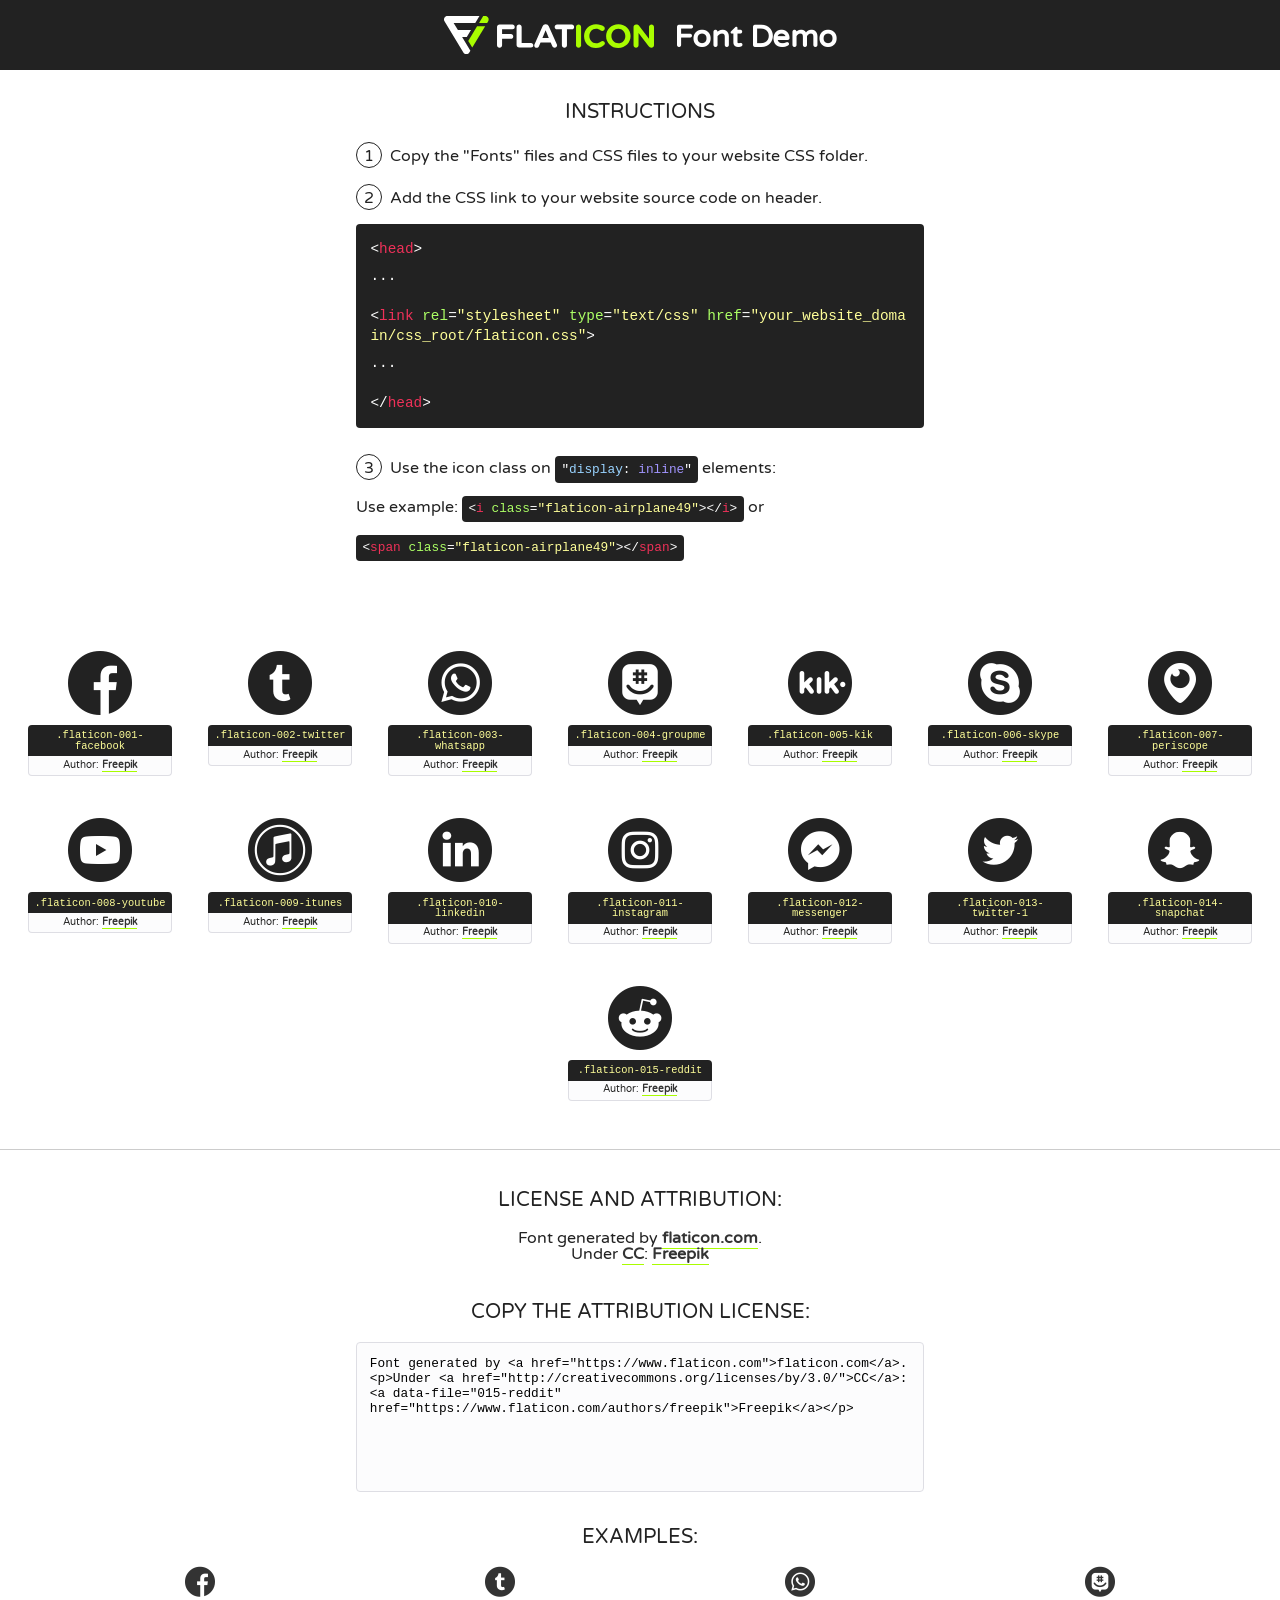
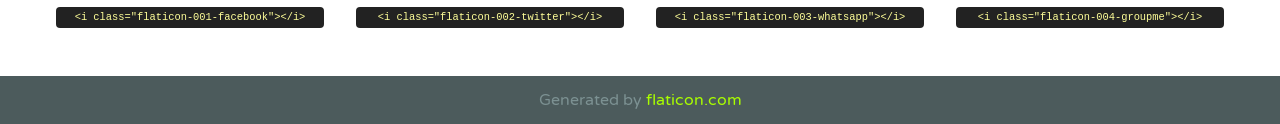
<file: css/font/flaticon.html>
<!DOCTYPE html>
<!--
  Flaticon icon font: Flaticon
  Creation date: 20/12/2018 09:27
-->
<html>
<!DOCTYPE html>
<html>

<head>
    <title>Flaticon WebFont</title>
    <link href="http://fonts.googleapis.com/css?family=Varela+Round" rel="stylesheet" type="text/css" />
    <link rel="stylesheet" type="text/css" href="flaticon.css">
    <meta charset="UTF-8">
    <style>
    html, body, div, span, applet, object, iframe,
    h1, h2, h3, h4, h5, h6, p, blockquote, pre,
    a, abbr, acronym, address, big, cite, code,
    del, dfn, em, img, ins, kbd, q, s, samp,
    small, strike, strong, sub, sup, tt, var,
    b, u, i, center,
    dl, dt, dd, ol, ul, li,
    fieldset, form, label, legend,
    table, caption, tbody, tfoot, thead, tr, th, td,
    article, aside, canvas, details, embed, 
    figure, figcaption, footer, header, hgroup, 
    menu, nav, output, ruby, section, summary,
    time, mark, audio, video {
        margin: 0;
        padding: 0;
        border: 0;
        font-size: 100%;
        font: inherit;
        vertical-align: baseline;
    }
    /* HTML5 display-role reset for older browsers */
    article, aside, details, figcaption, figure, 
    footer, header, hgroup, menu, nav, section {
        display: block;
    }
    body {
        line-height: 1;
    }
    ol, ul {
        list-style: none;
    }
    blockquote, q {
        quotes: none;
    }
    blockquote:before, blockquote:after,
    q:before, q:after {
        content: '';
        content: none;
    }
    table {
        border-collapse: collapse;
        border-spacing: 0;
    }
    body {
        font-family: 'Varela Round', Helvetica, Arial, sans-serif;
        font-size: 16px;
        color: #222;
    }
    a {
        color: #333;
        border-bottom: 1px solid #a9fd00;
        font-weight: bold;
        text-decoration: none;
    }
    * {
        -moz-box-sizing: border-box;
        -webkit-box-sizing: border-box;
        box-sizing: border-box;
        margin: 0;
        padding: 0;
    }
    [class^="flaticon-"]:before, [class*=" flaticon-"]:before, [class^="flaticon-"]:after, [class*=" flaticon-"]:after {
        font-family: Flaticon;
        font-size: 30px;
        font-style: normal;
        margin-left: 20px;
        color: #333;
    }
    .wrapper {
        max-width: 600px;
        margin: auto;
        padding: 0 1em;
    }
    .title {
        font-size: 1.25em;
        text-align: center;
        margin-bottom: 1em;
        text-transform: uppercase;
    }
    header {
        text-align: center;
        background-color: #222;
        color: #fff;
        padding: 1em;
    }
    header .logo {
        width: 210px;
        height: 38px;
        display: inline-block;
        vertical-align: middle;
        margin-right: 1em;
        border: none;
    }
    header strong {
        font-size: 1.95em;
        font-weight: bold;
        vertical-align: middle;
        margin-top: 5px;
        display: inline-block;
    }
    .demo {
        margin: 2em auto;
        line-height: 1.25em;
    }
    .demo ul li {
        margin-bottom: 1em;
    }
    .demo ul li .num {
        color: #222;
        border-radius: 20px;
        display: inline-block;
        width: 26px;
        padding: 3px;
        height: 26px;
        text-align: center;
        margin-right: 0.5em;
        border: 1px solid #222;
    }
    .demo ul li code {
        background-color: #222;
        border-radius: 4px;
        padding: 0.25em 0.5em;
        display: inline-block;
        color: #fff;
        font-family: Consolas,Monaco,Lucida Console,Liberation Mono,DejaVu Sans Mono,Bitstream Vera Sans Mono,Courier New, monospace;
        font-weight: lighter;
        margin-top: 1em;
        font-size: 0.8em;
        word-break: break-all;
    }
    .demo ul li code.big {
        padding: 1em;
        font-size: 0.9em;
    }
    .demo ul li code .red {
        color: #EF3159;
    }
    .demo ul li code .green {
        color: #ACFF65;
    }
    .demo ul li code .yellow {
        color: #FFFF99;
    }
    .demo ul li code .blue {
        color: #99D3FF;
    }
    .demo ul li code .purple {
        color: #A295FF;
    }
    .demo ul li code .dots {
        margin-top: 0.5em;
        display: block;
    }
    #glyphs {
        border-bottom: 1px solid #ccc;
        padding: 2em 0;
        text-align: center;
    }
    .glyph {
        display: inline-block;
        width: 9em;
        margin: 1em;
        text-align: center;
        vertical-align: top;
        background: #FFF;
    }
    .glyph .glyph-icon {
        padding: 10px;
        display: block;
        font-family:"Flaticon";
        font-size: 64px;
        line-height: 1;
    }
    .glyph .glyph-icon:before {
        font-size: 64px;
        color: #222;
        margin-left: 0;
    }
    .class-name {
        font-size: 0.65em;
        background-color: #222;
        color: #fff;
        border-radius: 4px 4px 0 0;
        padding: 0.5em;
        color: #FFFF99;
        font-family: Consolas,Monaco,Lucida Console,Liberation Mono,DejaVu Sans Mono,Bitstream Vera Sans Mono,Courier New, monospace;
    }
    .author-name {
        font-size: 0.6em;
        background-color: #fcfcfd;
        border: 1px solid #DEDEE4;
        border-top: 0;
        border-radius: 0 0 4px 4px;
        padding: 0.5em;
    }
    .class-name:last-child {
        font-size: 10px;
        color:#888;
    }
    .class-name:last-child a {
        font-size: 10px;
        color:#555;
    }
    .class-name:last-child a:hover {
        color:#a9fd00;
    }
    .glyph > input {
        display: block;
        width: 100px;
        margin: 5px auto;
        text-align: center;
        font-size: 12px;
        cursor: text;
    }
    .glyph > input.icon-input {
        font-family:"Flaticon";
        font-size: 16px;
        margin-bottom: 10px;
    }
    .attribution .title {
        margin-top: 2em;
    }
    .attribution textarea {
        background-color: #fcfcfd;
        padding: 1em;
        border: none;
        box-shadow: none;
        border: 1px solid #DEDEE4;
        border-radius: 4px;
        resize: none;
        width: 100%;
        height: 150px;
        font-size: 0.8em;
        font-family: Consolas,Monaco,Lucida Console,Liberation Mono,DejaVu Sans Mono,Bitstream Vera Sans Mono,Courier New, monospace;
        -webkit-appearance: none;
    }
    .iconsuse {
        margin: 2em auto;
        text-align: center;
        max-width: 1200px;
    }
    .iconsuse:after {
        content: '';
        display: table;
        clear: both;
    }
    .iconsuse .image {
        float: left;
        width: 25%;
        padding: 0 1em;
    }
    .iconsuse .image p {
        margin-bottom: 1em;
    }
    .iconsuse .image span {
        display: block;
        font-size: 0.65em;
        background-color: #222;
        color: #fff;
        border-radius: 4px;
        padding: 0.5em;
        color: #FFFF99;
        margin-top: 1em;
        font-family: Consolas,Monaco,Lucida Console,Liberation Mono,DejaVu Sans Mono,Bitstream Vera Sans Mono,Courier New, monospace;
    }
    #footer {
        text-align: center;
        background-color: #4C5B5C;
        color: #7c9192;
        padding: 1em;
    }
    #footer a {
        border: none;
        color: #a9fd00;
        font-weight: normal;
    }
    @media (max-width: 960px) {
        .iconsuse .image {
            width: 50%;
        }
    }
    @media (max-width: 560px) {
        .iconsuse .image {
            width: 100%;
        }
    }
    </style>
</head>

<body class="characters-off">

    <header>
        <a href="https://www.flaticon.com" target="_blank" class="logo">
            <svg version="1.1" xmlns="http://www.w3.org/2000/svg" xmlns:xlink="http://www.w3.org/1999/xlink" xmlns:a="http://ns.adobe.com/AdobeSVGViewerExtensions/3.0/" viewBox="0 0 560.875 102.036" enable-background="new 0 0 560.875 102.036" xml:space="preserve">
                <defs>
                </defs>
                <g>
                    <g class="letters">
                        <path fill="#ffffff" d="M141.596,29.675c0-3.777,2.985-6.767,6.764-6.767h34.438c3.426,0,6.15,2.728,6.15,6.15
                        c0,3.43-2.724,6.149-6.15,6.149h-27.674v13.091h23.719c3.429,0,6.151,2.724,6.151,6.15c0,3.43-2.723,6.149-6.151,6.149h-23.719
                        v17.574c0,3.773-2.986,6.761-6.764,6.761c-3.779,0-6.764-2.989-6.764-6.761V29.675z"></path>
                        <path fill="#ffffff" d="M193.844,29.149c0-3.781,2.985-6.767,6.764-6.767c3.776,0,6.763,2.985,6.763,6.767v42.957h25.039
                        c3.426,0,6.149,2.726,6.149,6.153c0,3.425-2.723,6.15-6.149,6.15h-31.802c-3.779,0-6.764-2.986-6.764-6.768V29.149z"></path>
                        <path fill="#ffffff" d="M241.891,75.71l21.438-48.407c1.492-3.341,4.215-5.357,7.906-5.357h0.792
                        c3.686,0,6.323,2.017,7.815,5.357l21.439,48.407c0.436,0.967,0.701,1.845,0.701,2.723c0,3.602-2.809,6.501-6.414,6.501
                        c-3.161,0-5.269-1.845-6.499-4.655l-4.132-9.661h-27.059l-4.301,10.102c-1.144,2.631-3.426,4.214-6.237,4.214
                        c-3.517,0-6.24-2.81-6.24-6.325C241.1,77.64,241.451,76.677,241.891,75.71z M279.932,58.666l-8.521-20.297l-8.526,20.297H279.932
                        z"></path>
                        <path fill="#ffffff" d="M314.864,35.387H301.86c-3.429,0-6.239-2.813-6.239-6.238c0-3.429,2.811-6.24,6.239-6.24h39.533
                        c3.426,0,6.237,2.811,6.237,6.24c0,3.425-2.811,6.238-6.237,6.238h-13.001v42.785c0,3.773-2.99,6.761-6.764,6.761
                        c-3.779,0-6.764-2.989-6.764-6.761V35.387z"></path>
                        <path fill="#A9FD00" d="M352.615,29.149c0-3.781,2.985-6.767,6.767-6.767c3.774,0,6.761,2.985,6.761,6.767v49.024
                        c0,3.773-2.987,6.761-6.761,6.761c-3.781,0-6.767-2.989-6.767-6.761V29.149z"></path>
                        <path fill="#A9FD00" d="M374.132,53.836v-0.179c0-17.481,13.178-31.801,32.065-31.801c9.22,0,15.459,2.458,20.557,6.238
                        c1.402,1.054,2.637,2.985,2.637,5.357c0,3.692-2.985,6.59-6.681,6.59c-1.845,0-3.071-0.702-4.044-1.319
                        c-3.776-2.813-7.729-4.393-12.562-4.393c-10.364,0-17.831,8.611-17.831,19.154v0.173c0,10.542,7.291,19.329,17.831,19.329
                        c5.715,0,9.492-1.756,13.359-4.834c1.049-0.874,2.458-1.491,4.039-1.491c3.429,0,6.325,2.813,6.325,6.236
                        c0,2.106-1.056,3.78-2.282,4.834c-5.539,4.834-12.036,7.733-21.878,7.733C387.572,85.464,374.132,71.493,374.132,53.836z"></path>
                        <path fill="#A9FD00" d="M433.009,53.836v-0.179c0-17.481,13.79-31.801,32.766-31.801c18.981,0,32.592,14.143,32.592,31.628v0.173
                        c0,17.483-13.785,31.807-32.769,31.807C446.625,85.464,433.009,71.32,433.009,53.836z M484.224,53.836v-0.179
                        c0-10.539-7.725-19.326-18.626-19.326c-10.893,0-18.449,8.611-18.449,19.154v0.173c0,10.542,7.73,19.329,18.626,19.329
                        C476.676,72.986,484.224,64.378,484.224,53.836z"></path>
                        <path fill="#A9FD00" d="M506.233,29.321c0-3.774,2.99-6.763,6.767-6.763h1.401c3.252,0,5.183,1.583,7.029,3.953l26.093,34.265
                        V29.059c0-3.692,2.99-6.677,6.681-6.677c3.683,0,6.671,2.985,6.671,6.677v48.934c0,3.78-2.987,6.765-6.764,6.765h-0.436
                        c-3.257,0-5.188-1.581-7.034-3.953l-27.056-35.492v32.944c0,3.687-2.985,6.676-6.678,6.676c-3.683,0-6.673-2.989-6.673-6.676
                        V29.321z"></path>
                    </g>
                    <g class="insignia">
                        <path fill="#ffffff" d="M48.372,56.137h12.517l11.156-18.537H37.186L25.688,18.539h57.825L94.668,0H9.271
                        C5.925,0,2.842,1.801,1.198,4.716c-1.644,2.907-1.593,6.482,0.134,9.343l50.38,83.501c1.678,2.781,4.689,4.476,7.938,4.476
                        c3.246,0,6.257-1.695,7.935-4.476l2.898-4.804L48.372,56.137z"></path>
                        <g class="i">
                            <path fill="#A9FD00" d="M93.575,18.539h0.031v0.004l21.652,0.004l2.705-4.488c1.727-2.861,1.778-6.436,0.133-9.343
                            C116.454,1.801,113.371,0,110.026,0h-5.294L93.575,18.539z"></path>
                            <polygon fill="#A9FD00" points="88.291,27.356 64.725,66.486 75.519,84.404 109.942,27.356"></polygon>
                        </g>
                    </g>
                </g>
            </svg>
        </a>
        <strong>Font Demo</strong>
    </header>


    <section class="demo wrapper">

        <p class="title">Instructions</p>

        <ul>
            <li>
                <span class="num">1</span>Copy the "Fonts" files and CSS files to your website CSS folder.
            </li>
            <li>
                <span class="num">2</span>Add the CSS link to your website source code on header.
                <code class="big">
                    &lt;<span class="red">head</span>&gt;
                    <br/><span class="dots">...</span>
                    <br/>&lt;<span class="red">link</span> <span class="green">rel</span>=<span class="yellow">"stylesheet"</span> <span class="green">type</span>=<span class="yellow">"text/css"</span> <span class="green">href</span>=<span class="yellow">"your_website_domain/css_root/flaticon.css"</span>&gt;
                    <br/><span class="dots">...</span>
                    <br/>&lt;/<span class="red">head</span>&gt;
                </code>
            </li>

            <li>
                <p>
                    <span class="num">3</span>Use the icon class on <code>"<span class="blue">display</span>:<span class="purple"> inline</span>"</code> elements:
                    <br />
                    Use example: <code>&lt;<span class="red">i</span> <span class="green">class</span>=<span class="yellow">&quot;flaticon-airplane49&quot;</span>&gt;&lt;/<span class="red">i</span>&gt;</code> or <code>&lt;<span class="red">span</span> <span class="green">class</span>=<span class="yellow">&quot;flaticon-airplane49&quot;</span>&gt;&lt;/<span class="red">span</span>&gt;</code>
            </li>
        </ul>

    </section>




   <section id="glyphs">          
    
      
        <div class="glyph"><div class="glyph-icon flaticon-001-facebook"></div>
            <div class="class-name">.flaticon-001-facebook</div>
            <div class="author-name">Author: <a data-file="001-facebook" href="https://www.flaticon.com/authors/freepik">Freepik</a> </div> 
        </div>        
        
        <div class="glyph"><div class="glyph-icon flaticon-002-twitter"></div>
            <div class="class-name">.flaticon-002-twitter</div>
            <div class="author-name">Author: <a data-file="002-twitter" href="https://www.flaticon.com/authors/freepik">Freepik</a> </div> 
        </div>        
        
        <div class="glyph"><div class="glyph-icon flaticon-003-whatsapp"></div>
            <div class="class-name">.flaticon-003-whatsapp</div>
            <div class="author-name">Author: <a data-file="003-whatsapp" href="https://www.flaticon.com/authors/freepik">Freepik</a> </div> 
        </div>        
        
        <div class="glyph"><div class="glyph-icon flaticon-004-groupme"></div>
            <div class="class-name">.flaticon-004-groupme</div>
            <div class="author-name">Author: <a data-file="004-groupme" href="https://www.flaticon.com/authors/freepik">Freepik</a> </div> 
        </div>        
        
        <div class="glyph"><div class="glyph-icon flaticon-005-kik"></div>
            <div class="class-name">.flaticon-005-kik</div>
            <div class="author-name">Author: <a data-file="005-kik" href="https://www.flaticon.com/authors/freepik">Freepik</a> </div> 
        </div>        
        
        <div class="glyph"><div class="glyph-icon flaticon-006-skype"></div>
            <div class="class-name">.flaticon-006-skype</div>
            <div class="author-name">Author: <a data-file="006-skype" href="https://www.flaticon.com/authors/freepik">Freepik</a> </div> 
        </div>        
        
        <div class="glyph"><div class="glyph-icon flaticon-007-periscope"></div>
            <div class="class-name">.flaticon-007-periscope</div>
            <div class="author-name">Author: <a data-file="007-periscope" href="https://www.flaticon.com/authors/freepik">Freepik</a> </div> 
        </div>        
        
        <div class="glyph"><div class="glyph-icon flaticon-008-youtube"></div>
            <div class="class-name">.flaticon-008-youtube</div>
            <div class="author-name">Author: <a data-file="008-youtube" href="https://www.flaticon.com/authors/freepik">Freepik</a> </div> 
        </div>        
        
        <div class="glyph"><div class="glyph-icon flaticon-009-itunes"></div>
            <div class="class-name">.flaticon-009-itunes</div>
            <div class="author-name">Author: <a data-file="009-itunes" href="https://www.flaticon.com/authors/freepik">Freepik</a> </div> 
        </div>        
        
        <div class="glyph"><div class="glyph-icon flaticon-010-linkedin"></div>
            <div class="class-name">.flaticon-010-linkedin</div>
            <div class="author-name">Author: <a data-file="010-linkedin" href="https://www.flaticon.com/authors/freepik">Freepik</a> </div> 
        </div>        
        
        <div class="glyph"><div class="glyph-icon flaticon-011-instagram"></div>
            <div class="class-name">.flaticon-011-instagram</div>
            <div class="author-name">Author: <a data-file="011-instagram" href="https://www.flaticon.com/authors/freepik">Freepik</a> </div> 
        </div>        
        
        <div class="glyph"><div class="glyph-icon flaticon-012-messenger"></div>
            <div class="class-name">.flaticon-012-messenger</div>
            <div class="author-name">Author: <a data-file="012-messenger" href="https://www.flaticon.com/authors/freepik">Freepik</a> </div> 
        </div>        
        
        <div class="glyph"><div class="glyph-icon flaticon-013-twitter-1"></div>
            <div class="class-name">.flaticon-013-twitter-1</div>
            <div class="author-name">Author: <a data-file="013-twitter-1" href="https://www.flaticon.com/authors/freepik">Freepik</a> </div> 
        </div>        
        
        <div class="glyph"><div class="glyph-icon flaticon-014-snapchat"></div>
            <div class="class-name">.flaticon-014-snapchat</div>
            <div class="author-name">Author: <a data-file="014-snapchat" href="https://www.flaticon.com/authors/freepik">Freepik</a> </div> 
        </div>        
        
        <div class="glyph"><div class="glyph-icon flaticon-015-reddit"></div>
            <div class="class-name">.flaticon-015-reddit</div>
            <div class="author-name">Author: <a data-file="015-reddit" href="https://www.flaticon.com/authors/freepik">Freepik</a> </div> 
        </div>        
        

    </section>



    <section class="attribution wrapper"   style="text-align:center;">

      <div class="title">License and attribution:</div><div class="attrDiv">Font generated by <a href="https://www.flaticon.com">flaticon.com</a>. <div><p>Under <a href="http://creativecommons.org/licenses/by/3.0/">CC</a>: <a data-file="015-reddit" href="https://www.flaticon.com/authors/freepik">Freepik</a></p>  </div>
      </div>
      <div class="title">Copy the Attribution License:</div>

    <textarea onclick="this.focus();this.select();">Font generated by &lt;a href=&quot;https://www.flaticon.com&quot;&gt;flaticon.com&lt;/a&gt;. <p>Under <a href="http://creativecommons.org/licenses/by/3.0/">CC</a>: <a data-file="015-reddit" href="https://www.flaticon.com/authors/freepik">Freepik</a></p>  
     </textarea>

    </section>

    <section class="iconsuse">

          <div class="title">Examples:</div>            
             
            <div class="image">
                <p>
                    <i class="glyph-icon flaticon-001-facebook"></i> 
                    <span>&lt;i class=&quot;flaticon-001-facebook&quot;&gt;&lt;/i&gt;</span>
                </p>
            </div>
            
            <div class="image">
                <p>
                    <i class="glyph-icon flaticon-002-twitter"></i> 
                    <span>&lt;i class=&quot;flaticon-002-twitter&quot;&gt;&lt;/i&gt;</span>
                </p>
            </div>
            
            <div class="image">
                <p>
                    <i class="glyph-icon flaticon-003-whatsapp"></i> 
                    <span>&lt;i class=&quot;flaticon-003-whatsapp&quot;&gt;&lt;/i&gt;</span>
                </p>
            </div>
            
            <div class="image">
                <p>
                    <i class="glyph-icon flaticon-004-groupme"></i> 
                    <span>&lt;i class=&quot;flaticon-004-groupme&quot;&gt;&lt;/i&gt;</span>
                </p>
            </div>
                       
        </div>
                            
    </section>

<div id="footer">
    <div>Generated by <a href="https://www.flaticon.com">flaticon.com</a>
    </div>
</div>



</body>
</html>
</file>
<file: css/main.css>
@import url('https://fonts.googleapis.com/css?family=Roboto+Mono:400,500,700|Roboto+Slab:400,700|Roboto:400,500,700,900&display=swap');
/*importar tipo de fuente dese google*/

.cuerpoestatico {
    
    font-family: 'Roboto Mono', monospace;
    
    margin: 0;
    padding: 0;
    position: fixed;
    top: 0;
    bottom: 0;
    left: 0;
    right: 0;
    
    background: linear-gradient(
    90deg,
    rgba(36, 48, 60) 25%,
    rgb(30, 55, 82) 73%);
    font-family: Arial, Helvetica, sans-serif;
}

.cuerpomovible {
    
    font-family: 'Roboto Mono', monospace;

    background: linear-gradient(
    90deg,
    rgba(36, 48, 60) 25%,
    rgb(30, 55, 82) 73%);
    font-family: Arial, Helvetica, sans-serif;
}


a {
    text-decoration: none;
    display: inline;
    color: #429bee;
}

header {
    width: 100%;
    height: 140px;
    display: grid;
    grid-template-rows: 1fr 1fr;
}

header .header-icons-container a{
	padding: 10px 15px;
	color: #cccccc;
}	

header .header-icons-container {    
    width: 100%;
    height: 50px;
    display: grid;
    background: linear-gradient(
        90deg,
        rgba(36, 48, 60) 25%,
        rgb(30, 55, 82) 73%);
}
header .header-icons-container .icons {    
    width: 200px;
    height: auto;
    display: flex;
    justify-items: flex-end;
    align-items: center;
    justify-content: space-between;
    justify-self: end;
    margin-right: 50px;
    z-index: 900;
}

header .header-icons-container .icons h6 {    
    background-color: var(--dark2);    
    text-align: center ;
    border-radius: 5px;    
    padding: 5px 0;    
    font-size: 1.1rem;   
    opacity: 0; 
    /*width: 100px;*/    
    transform:  translate(0px, -100px);    
}

.icons>div:hover h6 { 
    transform: translate(0px, 0px);
    opacity: 1; 
    color: #14d5db;
}

header .header-icons-container .icons a{
	padding: 10px 15px;
	color: #cccccc;
	/*border-right: 1px #888888 solid;*/
}
header .header-icons-container .icons a:hover{
	color: #1C055B;
	background-color: #337ab7;
}

header .icons span {
    color: #429bee;
}º
.menus{
	list-style: none;
	margin: 0;
	padding: 0;
	display: flex;
}
.menus a{
	display: block;
	transition: .5s ease-in-out all;
}

.menus-main a{
	color: #333333;
	padding: 30px 10px;	
	border-bottom: solid 3px transparent;
}
.menus-main a:hover{
	color: #429bee;	
	border-bottom: solid 3px #337ab7;
}
/*

nav  {
    display: grid;
    grid-template-columns: 1fr 1fr;
    height: 90px;
    background-color: #0D4F97;
}
nav .nav-logo-container {
    margin-left: 50px;
}
nav .nav-logo-container img {
    width: 220px;
    margin-top: 10px;
}

nav .navbar {    
    display: flex;
    align-items: center;
    justify-content: flex-end;
    margin-right: 50px;
    list-style: none;


}

nav a{
	transition: .5s ease-in-out all;       
}

nav .navbar a {


    color: white;
	padding: 10px 5px;	
	border-bottom: 1px solid 3px transparent;
}

nav .navbar a:hover{
	color: #429bee;	
	border-bottom: solid 3px #429bee;
}
*/
.home-main {
    display: grid;
    grid-template-columns: 1fr 4fr 1fr;
    height: 100%;
    background-image: url('../img/presentacion.jpg');
    background-position: center;
    background-repeat: no-repeat;
    background-size: cover;
}
.home-main section {
    display: grid;
    grid-column: 2;
    justify-items: center;
    height: 410px;
    margin-top: 80px;
}
.home-main-text {
    font-family: 'Roboto mono', monospace;    
    font-size: 30px;    
    font-weight: 900px;
    letter-spacing: 10px;/*espacio entre letras*/    
    color: black;
    text-align: center;
    color: #e6e9ed;
}
.home-main-button {
    border-radius: 30%;
    width: 160px;
    height: 50px;
    background: #0D4F97;
    text-align: center;
    font-weight: 700;
    font-size: 18px;
    line-height: 50px;
    color: #e6e9ed;
}

.home-main-button:hover  {
    background-color: #429bee;
}

/*página ubicación*/
#google-map {
    height: 360px;
    border:solid 2px #429bee;
  }

.container{	
    margin-top:auto;
	margin-left:auto;
	margin-right:auto;
	padding:0 15px;        
    background: linear-gradient(
            90deg,
            rgba(36, 48, 60) 25%,
            rgb(30, 55, 82) 73%);
    color: #e6e9ed;
    border:solid 1px #429bee;
}
.padded{
	padding-top: 90px;
	padding-bottom:60px;
}
.row{
	display:flex;
	margin-left: -15px;
	margin-right: -15px;
	flex-wrap: wrap;
}
.col{
	padding-left: 15px;
	padding-right: 15px;
	flex-basis:0;
	flex-grow: 1;
	max-width: 100%;
	box-sizing: border-box;
}
.col-espacio{
	justify-content: space-between;
}

/* contactenos ********************************************************/
.form-empresa input{
	width: 100%;
	padding: 10px;
	margin-bottom: 4px;
	border:none;
	border-bottom: solid 1px #dddddd;
	font:inherit;
	outline: none;
	transition: .5s ease-in-out all;
}
.form-empresa textarea{
	width: 100%;
	padding: 10px;
	height:160px;
	margin-bottom: 4px;
	border:none;
	border-bottom: solid 1px #dddddd;
	font:inherit;
	outline: none;
	transition: .5s ease-in-out all;
}
.form-empresa input:focus,
.form-empresa textarea:focus{
	/* focus es el estado cuando el objeto contiene al cursor */
	border-bottom-color: #429bee;
}
.form-empresa .enviar{
    /*
	box-sizing: content-box;*//* Para que padding incremente el ancho que en submit viene por defecto en border-box */
	border:none;
	background-color: #429bee;
	color: #FFFFFF;
	cursor: pointer;/* Para que el cursor aparezca en forma de una mano */
	
}
.form-empresa .enviar:hover{
	background-color: #0e39ad;
}
.info-contacto{
	list-style: none;
	font-size: 15px;
	font-weight: 28px;
	padding: 18px;
	border:solid 1px #429bee;
	align-content: center;
	text-align: center;
	
}
.info-contacto li{
	margin-bottom: 8px;
}
.info-contacto i{
	width: 24px;
	color: #429bee;
}
/* contactenos ********************************************************/

/*nosotros*/

.col-50{
	flex-basis:50%;
	flex-grow:0;
}
#empresa{
	background-color: #B9019C;
	color: #ffffff;
    font-family: 'Roboto Mono', monospace;
}
#empresa a{
	color: #DFFD00;
}
#empresa a:hover{
	color: #37C3D4;
	text-decoration: underline;
}
.col-centrado-vertical{
    display: flex;
    flex-direction: column;
	justify-content: center;
}

.img-responsive{
    /*width: 90%;    */
    width: 800px;
    padding-left: 60px;

}
.titulonosotros{    
    padding-top: 15px;
	color: #429bee;
    height: 40px;
    padding-bottom: 35px;
}
.parrafo{
    padding-top: 60px;
    
    text-align: center;
    text-justify: distribute;

}
p{
    padding-bottom: 15px;
}

/*servicios*/

.img-responsives{
	width: 350px;
    height: 220px;
}

.container-fluid{
	width: 100%;
	padding-left: 15px;
	padding-right: 15px;
	box-sizing: border-box;
}

.col-foto{
	width: 350px;
    height: 170px;
	flex-basis: auto;
	overflow: hidden;
}
.col-foto img{
	transition: .5s ease-in-out all;
}
.col-foto img:hover{
	transform: scale(1.3,1.3) rotate(-15deg);
}
.container-fluid{
	width: 100%;
	padding-left: 15px;
	padding-right: 15px;
	box-sizing: border-box;
}
aside{
    background-color:#397ebe;
    width:18%;
     color:#14d5db;
    float:left;
    border-radius: 15px;
   }
html, body {
    font-family:Verdana, Geneva, sans-serif;
    font-weight:bold;
    background: linear-gradient(
        90deg,
        rgba(36, 48, 60) 25%,
        rgb(30, 55, 82) 73%);
    }

section,aside,article,nav
	{
	margin:1%;
	}
.section{
        float:right;
       background-color:#397ebe;
       border-radius: 15px ;
        width:78%;
        color:#FFF;
        }
.parrafonostros{
   padding-top: 1px;
   padding-bottom: 10px;
   color:white;    
   text-justify: distribute;        
}
.aviso{
    padding-top: 2px;
    padding-left: 10px;
    padding-right: 10px;
    padding-bottom: 2px;
    text-justify:auto;
}

.alerta {
    padding: 5px;
    border-radius: 5px;
    text-align: center;
    text-transform: uppercase;
    color: #fff;
}

.error {
    background-color: coral;
}

.exito {
    background-color: darkgreen;
}

.whatsapp-boton{
    /*background-color: #2e6329;*/
    border: 1px solid #429bee;
    position: fixed;
    z-index: 999;
    border-radius: 50%;
    bottom: 20px;
    right: 25px;
    padding: 25px;
    transition: ease 0.3s;
    animation: efecto 1.2s infinite;
}

.whatsapp-boton:hover{
    transform: scale(1.1);
    transition: 0.3s;
}

.whatsappboton{
    width: 50px;
    transition: ease 1s;
}

@keyframes efecto{
    0%{
        box-shadow: 0 0 0 0 rgba(0, 0, 0, 0.85);
    }
    100%{
        box-shadow: 0 0 0 25px rgba(0, 0, 0, 0);
    }
}


.forgot-password a {
   color: #37C3D4;
}

.forgot-password a:hover {
    color: #397ebe;
 }

 .mensaje_error {
	color: #e67654;
	display: block;
	font-weight: bolder;
	text-align: center;
	font-size: 14px;
	text-transform: uppercase;
	font-style: italic;
	text-shadow: 0px 0px 4px #14c4db;
	margin: 6px auto;
}
</file>
<file: css/stylefh.css>
* {
    margin: 0;
    padding: 0;
    box-sizing: border-box;
    text-decoration: none; /*es para quitar el subrayado a las palabras*/
    list-style: none;
}

/* Es para darle un degradado a lo que pongamos*/
/*
body {
    background: linear-gradient(
        90deg,
        rgba(13,79,151,1.000) 25%,
        rgb(85, 140, 190) 73%);
        font-family: Arial, Helvetica, sans-serif;
}*/
/*HEADER*/
.encabezado-pagina{
    width: 100%;
    background: linear-gradient(
       90deg,
       rgba(36, 48, 60) 25%,
       rgb(30, 55, 82) 73%);

    font-family: Arial, Helvetica, sans-serif;
   display: flex;
   justify-content: center;

}

.contenedor{
    max-width: 100%;
    margin: 0 auto;
}


.back{
    padding: 32px 0;
}


.menu{    
 position: absolute; 
 top: 25px;
 left: 20px;
 right: 0;
 display: flex; /*para colocar los elementos en forma horizontal */
 align-items: center;
 justify-content: space-between; /*para que se coloque espacios*/
 /*z-index: 1000;*/ /*para que este sobre cualquier elemento*/
 margin-right: 40px;
}

.logo{
    font-size: 24px;
    color: rgb(66, 155, 238);
    font-weight: 800; /*para el grosor de las letras*/
    text-transform: uppercase; /*para que el contenido este en mayusculas*/
}

.menu .navbar ul li{
    position: relative;
    float: left;
}

.menu .navbar ul li a{
 font-size: 18px;
 padding: 20px;
 color: azure;
 display: block; /*para que el padding pueda aplicarse correctame*/
}

.menu .navbar ul li a:hover{ /*para que cada vez que se pase el mause se cambie el color*/
    color: #429bee;
    border-bottom: solid 3px #429bee;
}

#menu{/*para borrar el icono*/
    display: none;
}
/*para darle tamaño al icono*/
.menu-icono{
    width: 25px;
}

.menu label{ /*para ocultar la imagen de menu de 3 rayas*/
    cursor: pointer;
    display: none;
}
/*para realizar efectos visuales si se habre por una app -- RESPONSIVE*/
@media (max-width:800px) {
    .menu{
        padding: 30px;
    }
    .menu label{
        display: initial;
    }
    .back{
        padding: 47px 0;
    }
    .menu .navbar{
        position: absolute;
        top: 100%;
        left: 0;
        right: 0;
        background-color: #0D4F97;
        z-index: 800;
        display: none; /*para que momentariamente no se vea el menu*/
    }

    .menu .navbar ul li {
        width: 100%; /*para que este en forma de columna*/
    }
    #menu:checked ~ .navbar{
        display: initial;
    }
}

/*HEADER FIN*/





/*PIE DE PAGINA FOOTER*/
.pie-pagina{ /*Pondremos un color al fondo*/
 width: 100%;
 background: linear-gradient(
    90deg,
    rgba(36, 48, 60) 25%,
    rgb(30, 55, 82) 73%);
    font-family: Arial, Helvetica, sans-serif;
}

.pie-pagina .grupo-1{
    width: 100%;/*modificar*/
    margin: auto;
    display: grid; 
    grid-template-columns: repeat(4,1fr); /*la cantidad de 4 es la columnas*/
    grid-gap: 20px;
    padding: 30px 100px; /*alto y ancho */ 
}

.pie-pagina .grupo-1 .box{
    width: 100%;
    height: 100%;
}

.pie-pagina .grupo-1 .box h2{
 color: white;
 margin-bottom: 25px;
 font-size: 18px;
}

.pie-pagina .grupo-1 .box p{
    color: azure;
    margin-bottom: 25px;
    font-size: 14px;
}

.pie-pagina .grupo-1 p:hover{ /*para que cada vez que se pase el mause se cambie el color*/
    color: #0D4F97;
}

.pie-pagina .grupo-1 .box .red-social {    
    width: 200px;
    height: auto;
    display: flex;
    justify-items: flex-end;
    align-items: center;
    justify-content: space-between;
    justify-self: end;
    margin-right: 50px;
    z-index: 900;
}

.pie-pagina .grupo-1 .box .red-social a{
	padding: 10px 15px;
	/*color: #cccccc;*/
    
	/*border-right: 1px #888888 solid;*/
    
}

.pie-pagina .red-social span {
    color: #429bee;
}



.pie-pagina .grupo-1 .box .red-social img{
    /*padding: 10px 15px;
	color: #cccccc;*/
    width: 50px;
    height: 50px;
    margin: 5px;
    transition: all 300ms ease;
    /*
    width: 200px;
    height: 50px;
    margin: 5px;
    transition: all 300ms ease;*/
}

.pie-pagina .grupo-1 .box .red-social a:hover{
    /*color: #0D4F97;*/
    color: #1C055B;
	background-color: #337ab7;
}

.pie-pagina .grupo-2{
background-color: #314e6d;
padding: 15px 10px;
text-align: center;
color: azure;
}

.pie-pagina .grupo-2 small{
    font-size: 15px;
}


@media (max-width:800px) {
    .pie-pagina .grupo-1{
        width: 85%;
        grid-template-columns: repeat(1,1fr); /*la cantidad de 4 es la columanas*/
        grid-gap: 30px; 
        padding: 35px 0 px;
    }

}
 

/*parte de servicos */

.port {
	padding: 5%;
}
.gallery-item {
	position: relative;
	box-shadow: 0 5px 10px 1px rgba(0, 0, 0, 0.5);
}
/* overlay */

.gallery-item img {
	width: 100%;
}
.gallery-item .overlay {
	position: absolute;
	top: 0;
	left: 0;
	width: 100%;
	height: 100%;
	background-color: rgba(0, 0, 0, 0.9);
	color: #fff;
	display: flex;
	flex-direction: column;
	justify-content: center;
	align-items: center;
	text-align: center;
	padding: 20px;
	z-index: 1;
	opacity: 0;
	transition: opacity 0.5s ease;
}
.gallery-item:hover .overlay {
	opacity: 1;
}
.gallery-item .overlay h3 {
	font-size: 24px;
	margin-bottom: 10px;
}
.gallery-item .overlay p {
	font-size: 12px;
	margin-bottom: 20px;
}
.gallery-item .overlay .btn {
	font-size: 16px;
}
.modal {
	background: rgba(0, 0, 0, 0.8);
}
@media (max-width: 991px) {
	.gallery-item {
		margin-bottom: 30px;
	}
}
</file>
<file: css/font/flaticon.css>
/*
  	Flaticon icon font: Flaticon
  	Creation date: 20/12/2018 09:27
  	*/

@font-face {
  font-family: "Flaticon";
  src: url("./Flaticon.eot");
  src: url("./Flaticon.eot?#iefix") format("embedded-opentype"),
       url("./Flaticon.woff") format("woff"),
       url("./Flaticon.ttf") format("truetype"),
       url("./Flaticon.svg#Flaticon") format("svg");
  font-weight: normal;
  font-style: normal;
}

@media screen and (-webkit-min-device-pixel-ratio:0) {
  @font-face {
    font-family: "Flaticon";
    src: url("./Flaticon.svg#Flaticon") format("svg");
  }
}

[class^="flaticon-"]:before, [class*=" flaticon-"]:before,
[class^="flaticon-"]:after, [class*=" flaticon-"]:after {   
  font-family: Flaticon;
        font-size: 30px;
font-style: normal;
margin-left: 20px;
}

.flaticon-001-facebook:before { content: "\f100"; }
.flaticon-002-twitter:before { content: "\f101"; }
.flaticon-003-whatsapp:before { content: "\f102"; }
.flaticon-004-groupme:before { content: "\f103"; }
.flaticon-005-kik:before { content: "\f104"; }
.flaticon-006-skype:before { content: "\f105"; }
.flaticon-007-periscope:before { content: "\f106"; }
.flaticon-008-youtube:before { content: "\f107"; }
.flaticon-009-itunes:before { content: "\f108"; }
.flaticon-010-linkedin:before { content: "\f109"; }
.flaticon-011-instagram:before { content: "\f10a"; }
.flaticon-012-messenger:before { content: "\f10b"; }
.flaticon-013-twitter-1:before { content: "\f10c"; }
.flaticon-014-snapchat:before { content: "\f10d"; }
.flaticon-015-reddit:before { content: "\f10e"; }
</file>
<file: css/productos.css>
@import url('https://fonts.googleapis.com/css?family=Roboto+Mono:400,500,700|Roboto+Slab:400,700|Roboto:400,500,700,900&display=swap');
*{
    margin: 0;
    padding: 0;
    box-sizing: border-box;    
    font-family: 'Roboto';
    color: #707070;
}
.contenido{
    max-width: 1100px;
    width: 100%;
    margin: 40px auto;
    display: flex;
    border-radius: 25px;
    color: #429bee;
}
.mostrador{
    width: 100%;
    transition: .5s ease;
    border-radius: 25px;
}
.mostrador .fila{
    display: flex;
    justify-content: space-between;
    margin-bottom: 40px;
    border-radius: 25px;
}

.mostrador .fila .item{
    
    max-width: 210px;
    padding: 30px;
    
    text-align: center;
    margin: 0 10px;
    cursor: pointer;
    border-radius: 5px;
    transition: .3s;
    /*height: 250px;*/
}



.mostrador .fila .item:hover {
    background-color: #e6e6e6;
}

.mostrador .fila .item img{
    width: 100%;
    margin: 30px 0;
    border-radius: 25px;
}

.mostrador .fila .item .descripcion{
    color: #429bee;
    font-weight: bold;
    font-size:18px;
}
.mostrador .fila .item .precio{
    color:#f85151;
    font-weight: bold;
    font-size:18px;

}
.mostrador .fila .item .moneda{
    color:#f85151;
    font-weight: bold;
    font-size:18px;

}
.seleccion{
    transition: .5s ease;
    opacity: 0;
    width: 0%;
    border: 1px solid #ccc;
    position: relative;
    display: flex;
    flex-direction: column;
    justify-content: center;
    overflow: hidden;
}
.cerrar{
    position: absolute;
    right: 20px;
    top: 20px;
    cursor: pointer;
}
.info{
    padding: 10px;
    
}
.info img{
    display: block;
    margin: 30px;
    width: 80%;
    border-radius: 25px;
}
.info h2{
    color: #707070;
    margin-bottom: 10px;    
}
.info p{
    font-size:14 px;
    color: #429bee;
    margin-bottom: 10px;
}
.info .precio{
font-size: 20px;
font-weight: bold;
color: #f85151;
margin-bottom: 10px;
display: block;

}



.info .moneda{
    font-size: 20px;
    font-weight: bold;
    color: #f85151;
    margin-left: 20px;
    margin-bottom: 10px;
    display: block;    
    }

.info .fila{
    display: flex;
    align-items:flex-end;
}
.info .fila label{
    display: block;
    margin-bottom: 10px;
}
.info .fila select{
    width: 100px;
    font-size: 18px;
    padding: 6px;
    margin-right: 30px;
}
.info .fila .botonsubmit{
    height: 40px;
    border: none;
    padding: 0 10px;
    color: #fff;
    background-color: #f85151;
}
.cantidad input {
    padding: 7px 5px;
    margin-left: 2px;
    text-align: center;
    width: 43px!important;
    color: #000;
    border: 1px solid #b6b6b6
}


.imagencarrito {
    width: 60px;
    height: 60px;
    border-radius: 25px;
}
</file>
<file: css/registro.css>
*{
    margin: 0;
    padding: 0;
    box-sizing: border-box;
}

body{
    background-color: rgb(3, 18, 32);
}


.form-register{
 width: 400px;
 background-color: #24303c;
 padding: 25px;
 margin: auto; /*para centrar el texto*/
 margin-top: 100px;
 margin-bottom: 100px;
 border-radius: 25px;
 font-family: Arial, Helvetica, sans-serif;
 color: white;
 box-shadow: 7px 13px 37px #000; /*para dar sombreado al formulario de registro*/
}

.form-register h4{
    font-size: 20px;
    margin-bottom: 20px;
    text-align: center;
    font-family: Arial, Helvetica, sans-serif;
}

/*para los encabezados de las cajas de texto*/
.txtEncabezado{
    font-family: Arial, Helvetica, sans-serif;
    font-size: 14px;
    padding-left: 10px;
    color: azure;
    cursor: pointer;
}

/* para las cajas de texto*/
.cajastxt, .fecha{
    width: 100%;
    background: #24303c;
    padding: 10px; /*el grosor por dentro de la caja de txt*/
    border-radius: 25px;
    margin-bottom: 16px; /*para separarlos*/
    border: 1px solid #1f53c5; /*para darle color al marco del borde*/
    font-family: Arial, Helvetica, sans-serif;
    font-size: 14px;
    color: white;
}



.form-register p {
    height: 40px;
    text-align: center;
    font-size: 14px;
    line-height: 60px;
}



/*para el color de terminos y condiciones*/
.form-register .boton-switch a{
    color: #1f53c5;
}
/*para el color de ya tengo cuenta*/
.form-register a{
    color: #1f53c5;
}

.form-register .boton-switch p{
    text-align: center;
    align-items: center;
    font-size: 12px;
    display: flex; /*por defecto flex lo ve en fila*/
    justify-content: space-between; /* para mandar a los elementos a los lados*/
    margin: auto;
}

/*boton de registro*/
.form-register .boton{
    width: 100%;
    background: #1f53c5;
    border: none;
    border-radius: 25px;
    padding: 5px 0px;
    color: white;
    cursor: pointer;
    font-weight: bold;
    transition: .1s ease all;
}

.form-register .boton:hover { /*darle fondo al boton cuando este el mouse encima */
	box-shadow: 3px 0px 30px #000;
}

/*boton inicio*/
.boton-switch{
    margin: 10px;
}

.lbl-switch{
    display: inline-block; /*para que el boton sea independiente*/
    width: 50px;
    height: 25px;
    background: #000;
    border-radius: 100px;
    position: relative;
    cursor: pointer;
}

.lbl-switch:after{
    position: absolute;
    content: '';
    width: 20px;
    height: 20px;
    background-color: #fff;
    border-radius: 100px;
    top: 2px;
    left: 4px;
    transition: 0.4s;
}

#terminos{ /*para borrar el cuadro de checkbox*/
    display: none;
}

#terminos:checked~ .lbl-switch{ /*cada vez que este activo, cambiara de color */
    background-color: #1f53c5;
}
#terminos:checked~ .lbl-switch::after{ /*para que el boton se desplace a la izquierda y encianda el color*/
    left: 25px;
}
/*boton fin*/

/*validaciones ediciones*/


/*SI SE ENVIA CORRECTAMENTE*/

.formulario__mensaje-exito {
	font-size: 14px;
    font-weight: bold;
	color: #7dc973;
    display: none; /*para ocultar*/
}

/*para mostrar*/
.formulario__mensaje-exito-activo {
	display: block;
}
/*SI SE ENVIA CORRECTAMENTE*/


/*TEXTO DEBAJO DE LOS LABELS OCULTO*/
.formulario__input-error {
	font-size: 12 px;
    margin-top: -30px;
    font-weight: bold;
    color: rgb(235, 96, 96);
    display: none;/*para ocultar*/
}

/*para motrar*/
.formulario__input-error-activo {
	display: block;
}
/*TEXTO DEBAJO DE LOS LABELS OCULTO*/


.formulario__validacion-estado {
	position: absolute;
	right: 10px;
	bottom: 15px;
	z-index: 100;
	font-size: 16px;
	opacity: 0;
}

/*por si el formulario no se envia correctamente*/
.formulario__mensaje{
    grid-column: span 2;
}

/*MENSAJE DE ENVIO FORM ERROR*/
.formulario__mensaje {
    width: 100%;
    padding: 2px;
    background-color: rgb(235, 96, 96);
    border-radius: 25px;
    font-family: Arial, Helvetica, sans-serif;
    font-size: 12px;
    color: white;
    display: none;
}

.formulario__mensaje-activo {
	display: block;
}
/*MENSAJE DE ENVIO FORM ERROR*/

/* ----- -----  Estilos para Validacion ----- ----- */
.formulario__grupo-correcto .formulario__validacion-estado {
	color: #1ed12d;
	opacity: 1;
}
.formulario__grupo-incorrecto .formulario__label {
	color: #bb2929;
}
.formulario__grupo-incorrecto .formulario__validacion-estado {
	color: #bb2929;
	opacity: 1;
}
.formulario__grupo-incorrecto .formulario__input {
	border: 3px solid #bb2929;
}
</file>
